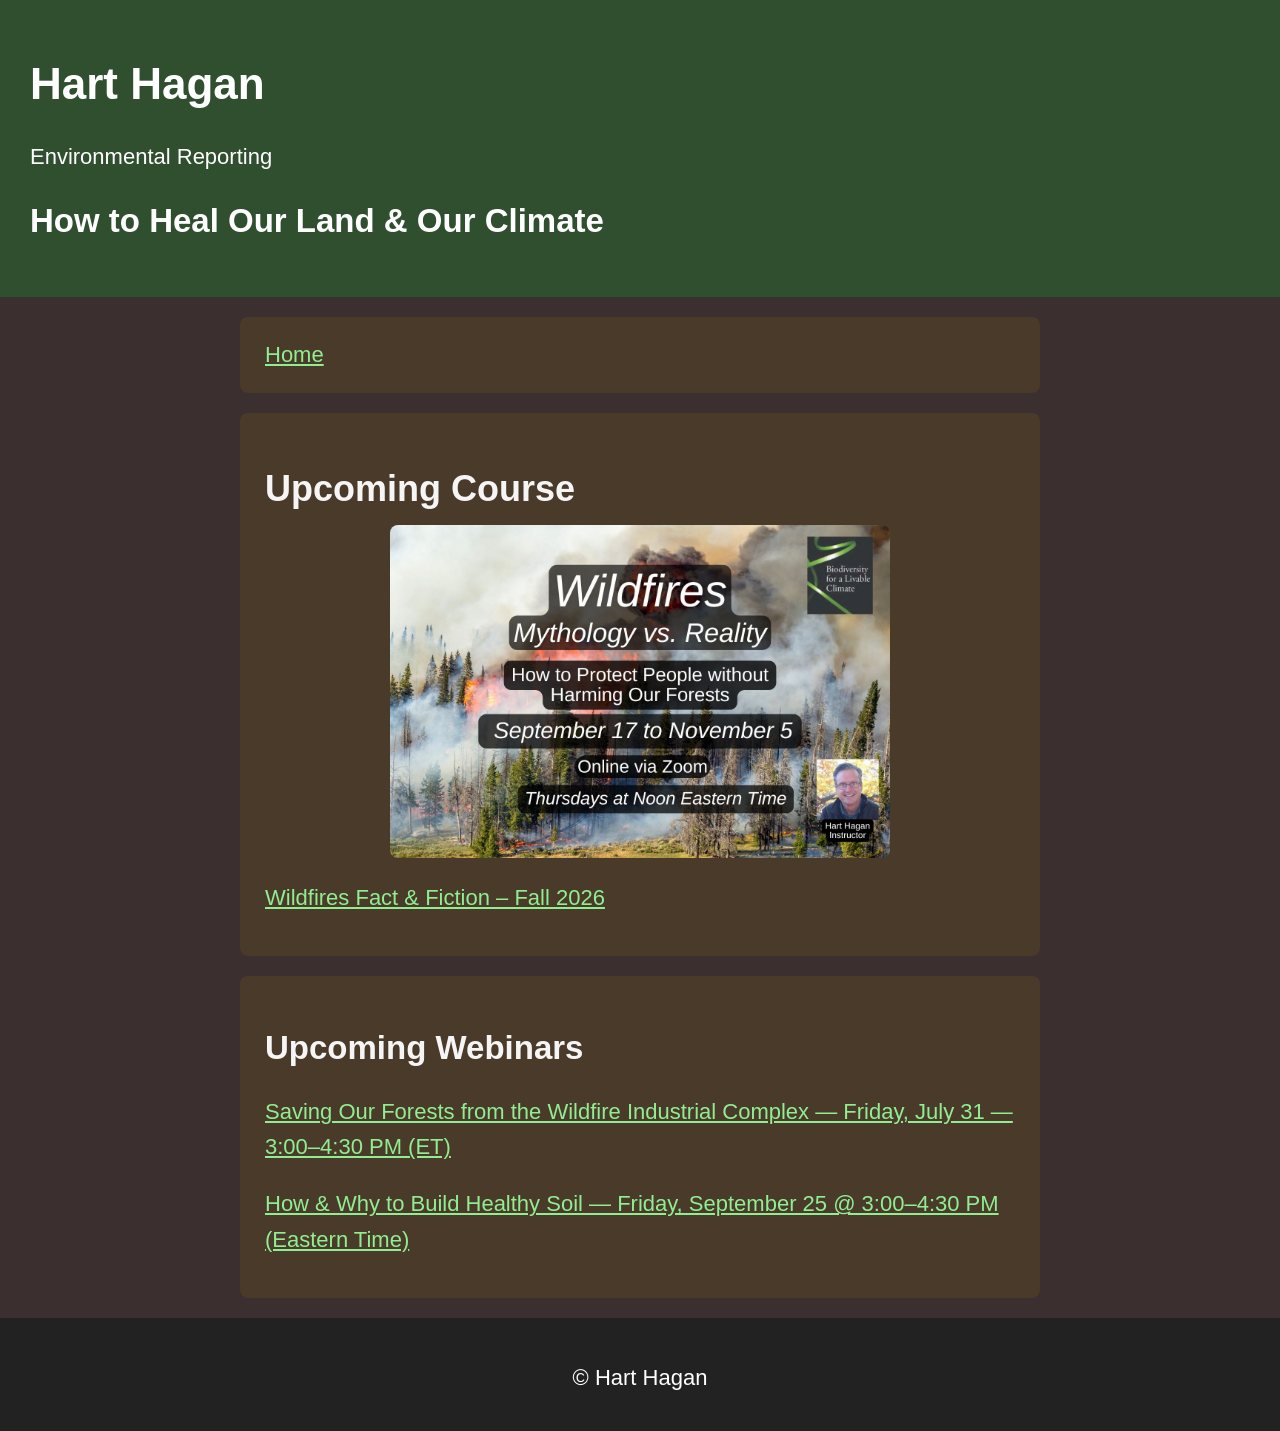
<file: index.html>
<!DOCTYPE html>
<html>

<head>
<meta charset="UTF-8">
<title>Hart Hagan</title>
<link rel="icon" href="favicon.svg" type="image/svg+xml">
<link rel="stylesheet" href="css/style.css?v=6">
<meta name="viewport" content="width=device-width, initial-scale=1.0">
</head>

<body class="home-page">

<header>
<h1>Hart Hagan</h1>
<p>Environmental Reporting</p>
<h2>How to Heal Our Land & Our Climate</h2>
</header>

<div class="content">
<a href="/">Home</a>
</div>

<section class="hero">

<h2>Upcoming Course</h2>

<a href="https://bio4climate.org/course-offerings/wildfires-fact-fiction-fall-2026/" target="_blank" rel="noopener">
    <img src="images/wildfire-course-fall-2026.jpg"
         class="hero-image"
         alt="Wildfires Fact & Fiction – Fall 2026">
</a>

<p>
<a href="https://bio4climate.org/course-offerings/wildfires-fact-fiction-fall-2026/" target="_blank" rel="noopener">
Wildfires Fact & Fiction – Fall 2026
</a>
</p>

</section>

<section class="content">

<h2>Upcoming Webinars</h2>

<p>
<a href="/webinars/wildfire-industrial-complex.html">
Saving Our Forests from the Wildfire Industrial Complex — Friday, July 31 — 3:00–4:30 PM (ET)
</a>
</p>

<p>
<a href="/webinars/healthy-soil.html">
How & Why to Build Healthy Soil — Friday, September 25 @ 3:00–4:30 PM (Eastern Time)
</a>
</p>

</section>

<footer>
<p>© Hart Hagan</p>
</footer>

</body>
</html>
</file>
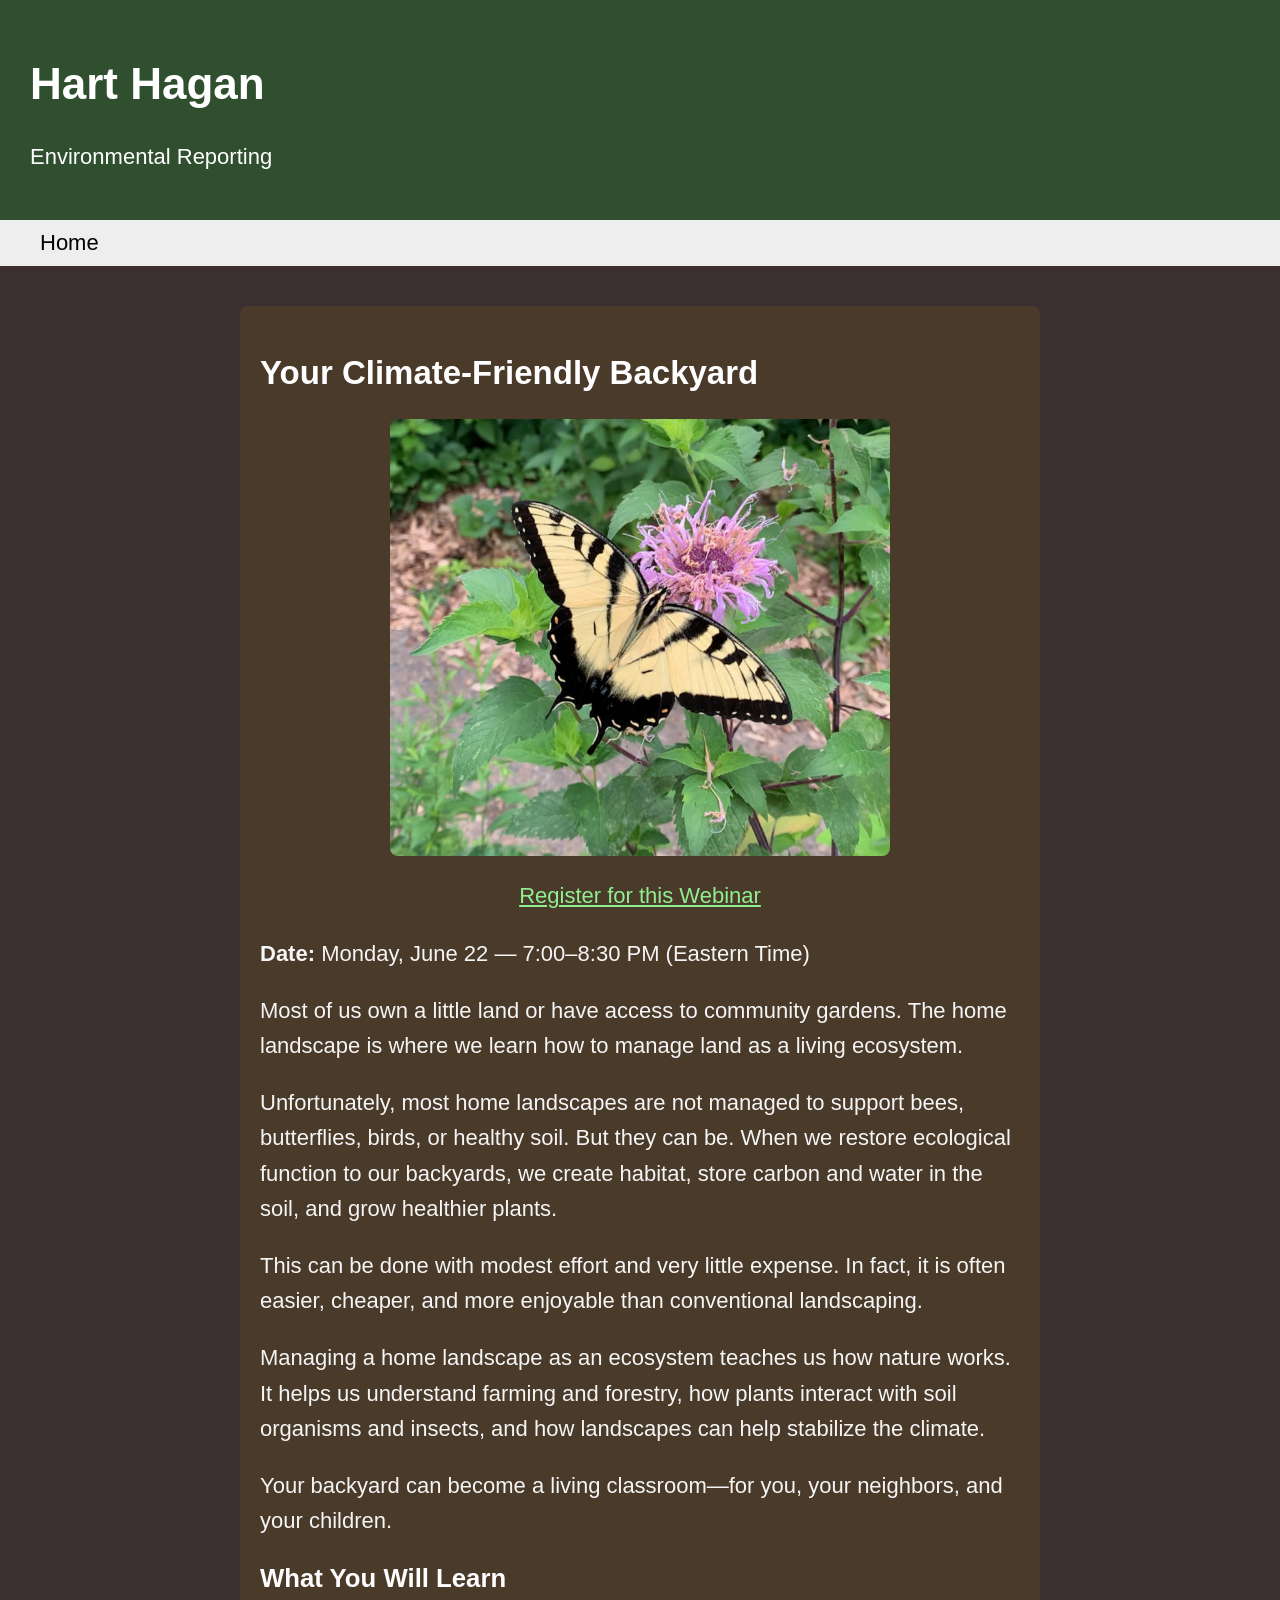
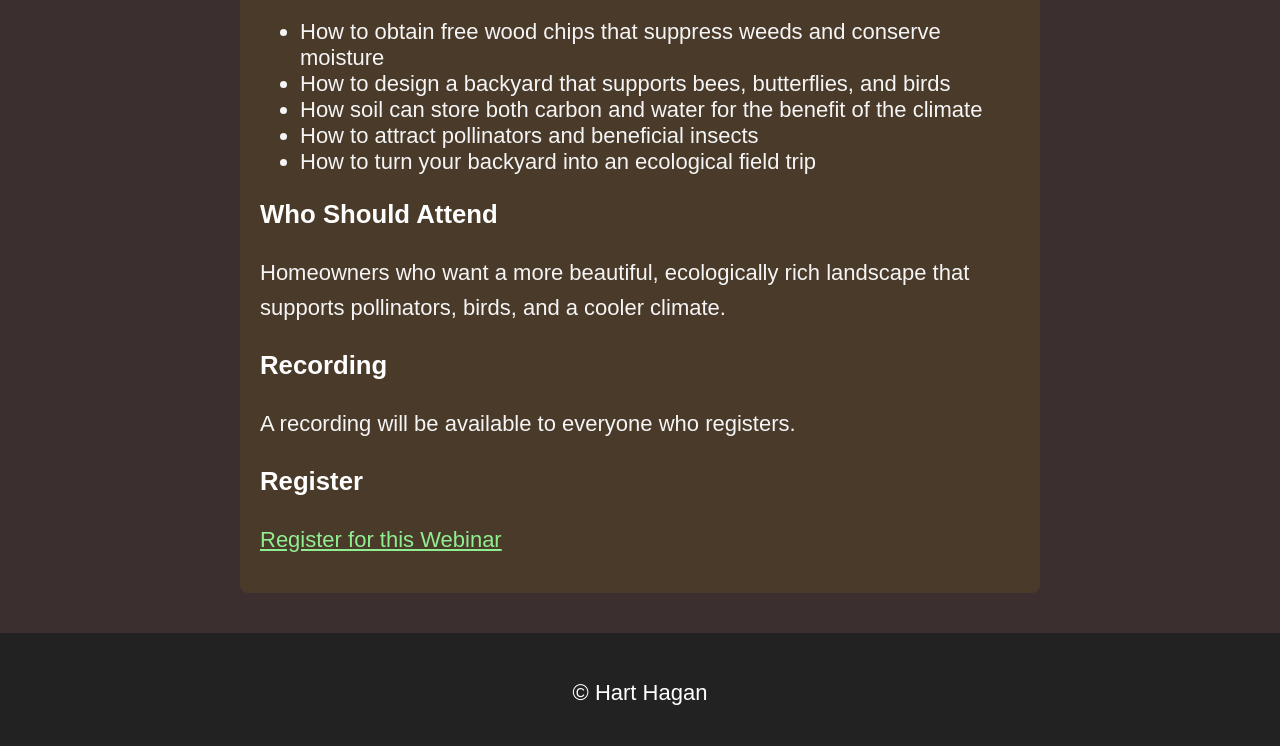
<file: webinars/backyard.html>
<!DOCTYPE html>
<html>

<head>
<title>Your Climate-Friendly Backyard - Hart Hagan</title>
<meta name="viewport" content="width=device-width, initial-scale=1.0">
<link rel="stylesheet" href="../css/style.css">
<link rel="icon" type="image/svg+xml" href="/favicon.svg">
</head>

<body class="webinar-page">

<header>
<h1>Hart Hagan</h1>
<p>Environmental Reporting</p>
</header>

<nav>
<a href="/index.html">Home</a>
</nav>

<section class="content">

<h2>Your Climate-Friendly Backyard</h2>

<img src="../images/backyard.jpg">
<p style="text-align:center;">
  <a href="https://harthagan.kit.com/d49396fcef" target="_blank" class="register-button">
    Register for this Webinar
  </a>
</p>

<p><strong>Date:</strong> Monday, June 22 — 7:00–8:30 PM (Eastern Time)</p>

<p>
Most of us own a little land or have access to community gardens. The home landscape is where we learn how to manage land as a living ecosystem.
</p>

<p>
Unfortunately, most home landscapes are not managed to support bees, butterflies, birds, or healthy soil. But they can be. When we restore ecological function to our backyards, we create habitat, store carbon and water in the soil, and grow healthier plants.
</p>

<p>
This can be done with modest effort and very little expense. In fact, it is often easier, cheaper, and more enjoyable than conventional landscaping.
</p>

<p>
Managing a home landscape as an ecosystem teaches us how nature works. It helps us understand farming and forestry, how plants interact with soil organisms and insects, and how landscapes can help stabilize the climate.
</p>

<p>
Your backyard can become a living classroom—for you, your neighbors, and your children.
</p>

<h3>What You Will Learn</h3>

<ul>
<li>How to obtain free wood chips that suppress weeds and conserve moisture</li>
<li>How to design a backyard that supports bees, butterflies, and birds</li>
<li>How soil can store both carbon and water for the benefit of the climate</li>
<li>How to attract pollinators and beneficial insects</li>
<li>How to turn your backyard into an ecological field trip</li>
</ul>

<h3>Who Should Attend</h3>

<p>
Homeowners who want a more beautiful, ecologically rich landscape that supports pollinators, birds, and a cooler climate.
</p>

<h3>Recording</h3>

<p>
A recording will be available to everyone who registers.
</p>

<h3>Register</h3>

<p>
  <a href="https://harthagan.kit.com/d49396fcef" target="_blank" class="register-button">
    Register for this Webinar
  </a>
</p>

</section>

<footer>
<p>© Hart Hagan</p>
</footer>

</body>
</html>
</file>
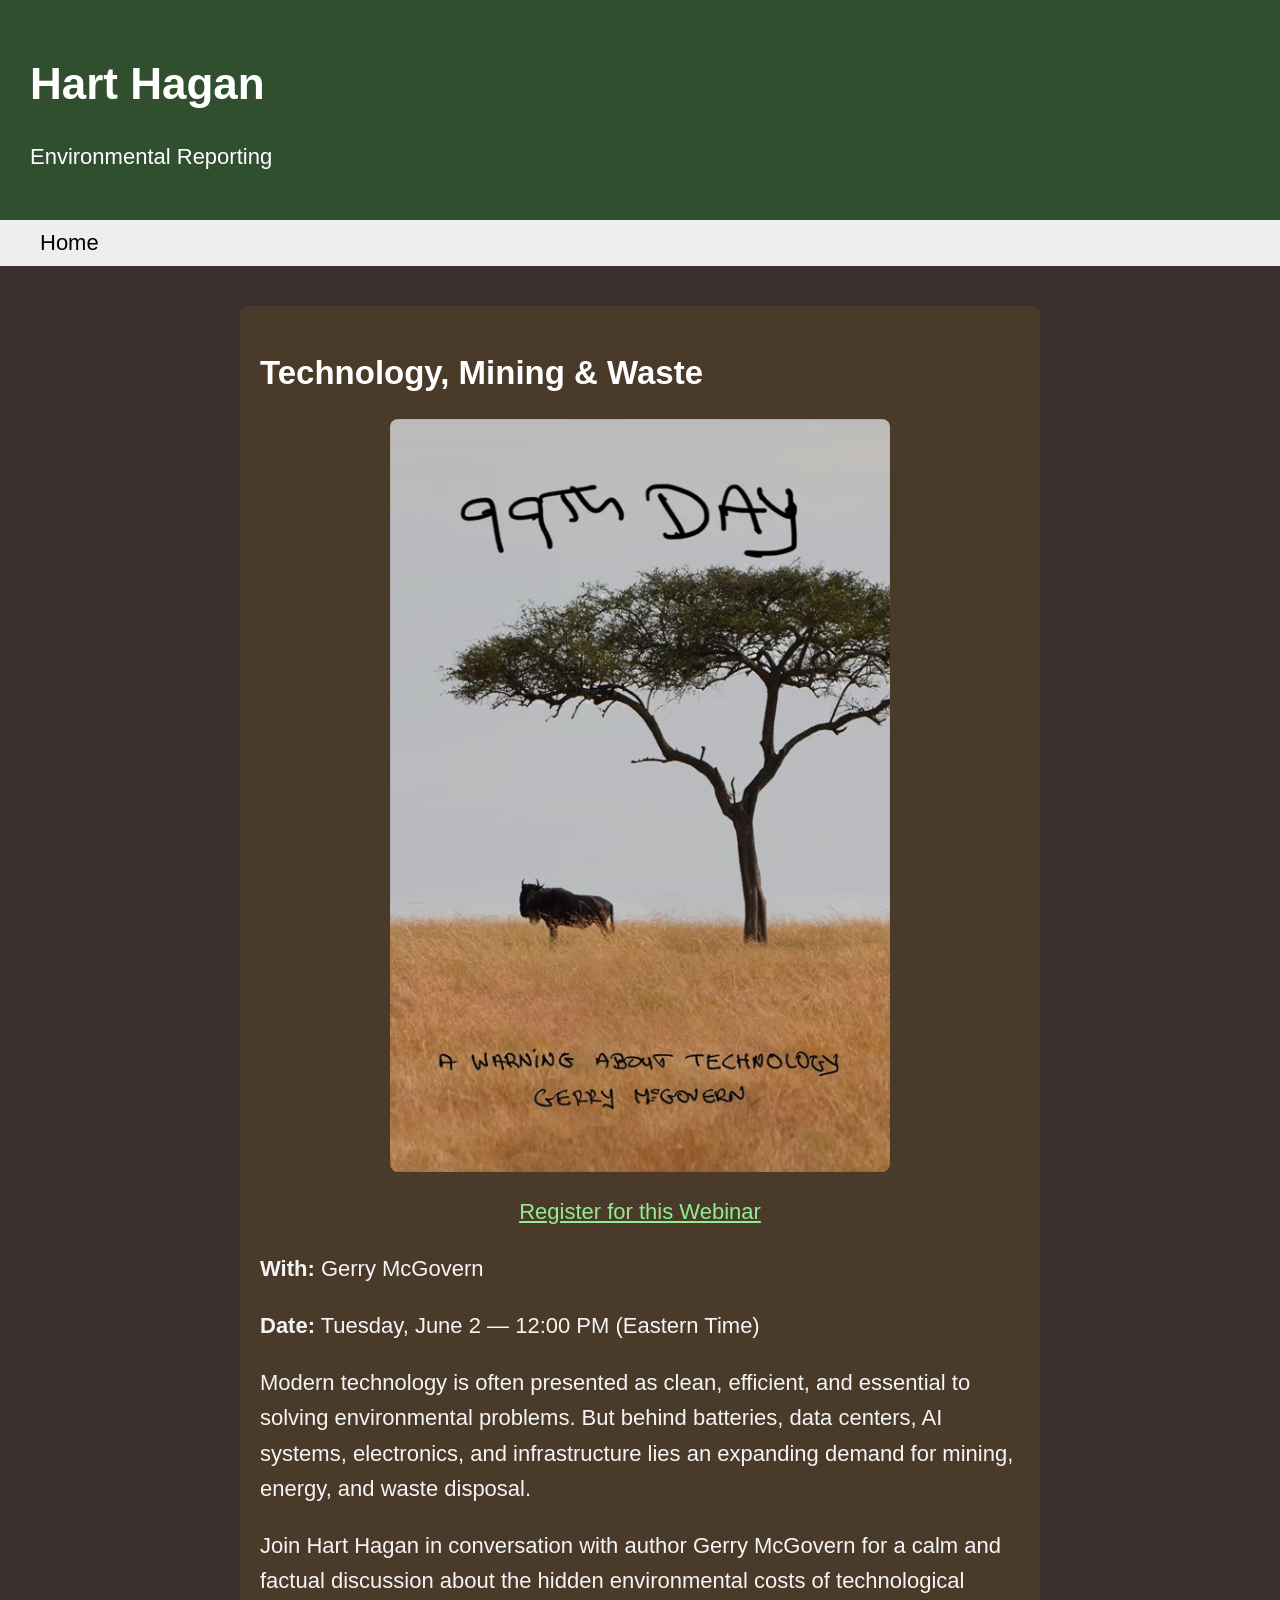
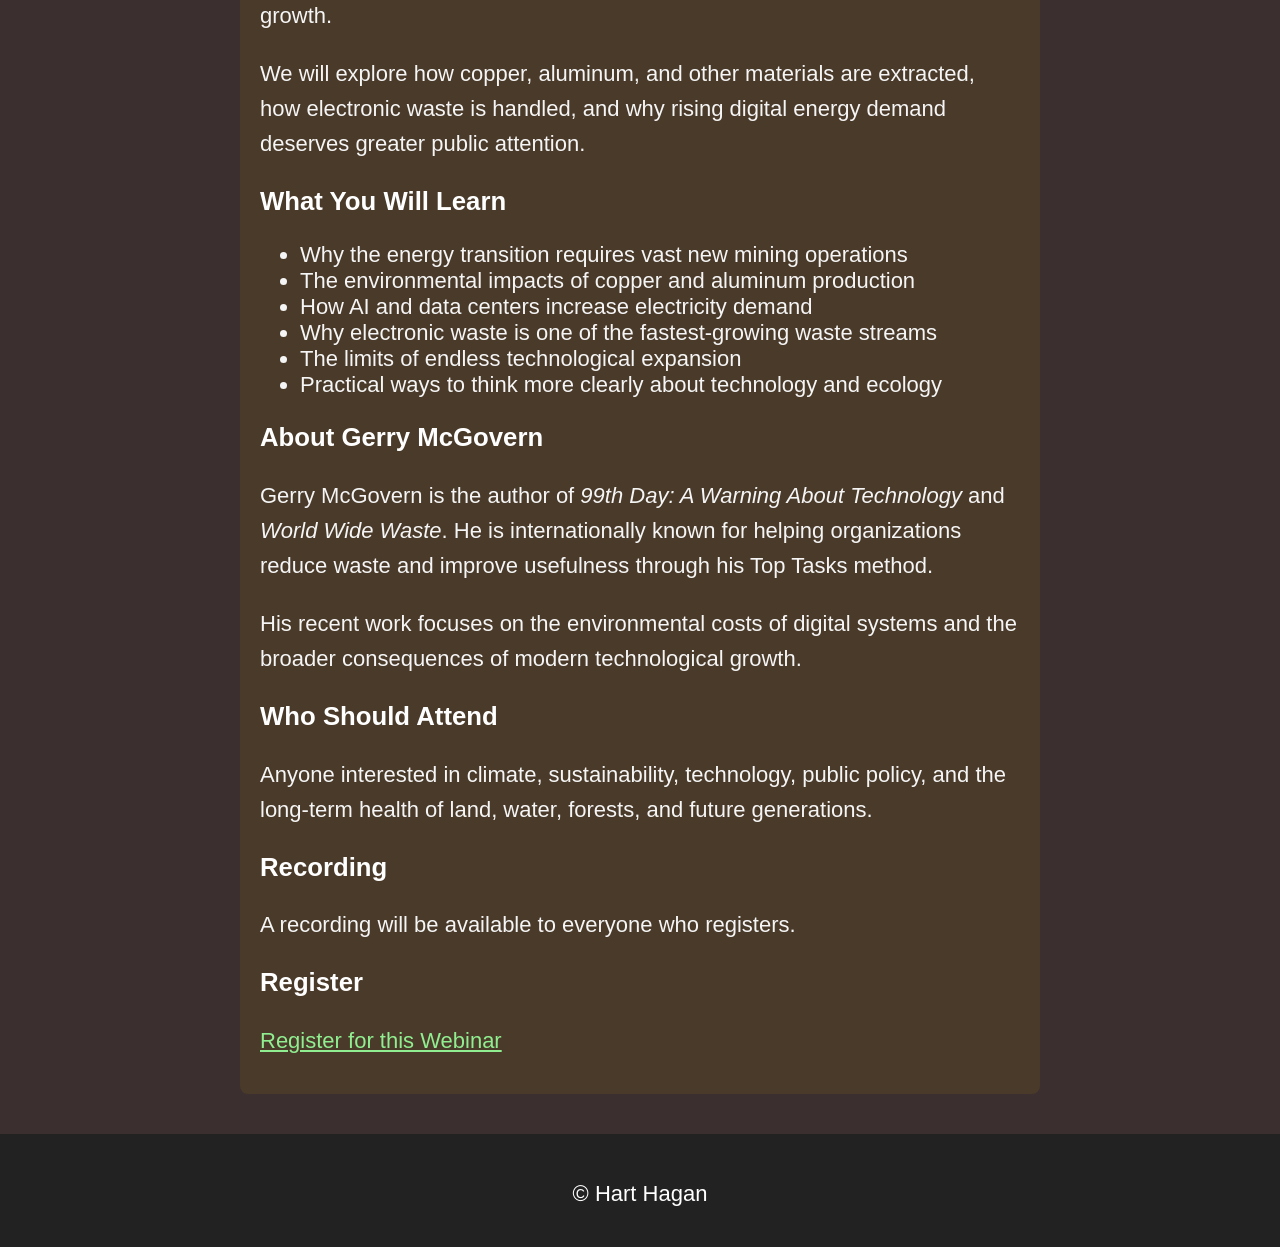
<file: webinars/gerry-mcgovern.html>
<!DOCTYPE html>
<html>

<head>
<title>Technology, Mining & Waste - Hart Hagan</title>

<meta property="og:title" content="Technology, Mining & Waste">
<meta property="og:description" content="Free webinar with Gerry McGovern and Hart Hagan on mining, digital waste, AI energy use, and the hidden environmental costs of modern technology.">
<meta property="og:image" content="https://harthagan.com/images/gerry-99th-day.webp">
<meta property="og:type" content="website">

<meta name="viewport" content="width=device-width, initial-scale=1.0">
<link rel="stylesheet" href="../css/style.css">
<link rel="icon" type="image/svg+xml" href="/favicon.svg">

</head>

<body class="webinar-page">

<header>
<h1>Hart Hagan</h1>
<p>Environmental Reporting</p>
</header>

<nav>
<a href="/index.html">Home</a>
</nav>

<section class="content">

<h2>Technology, Mining & Waste</h2>

<img src="../images/gerry-99th-day.webp" alt="99th Day by Gerry McGovern">

<p style="text-align:center;">
<a href="https://harthagan.kit.com/5451745dbc" target="_blank" class="register-button">
Register for this Webinar
</a>
</p>

<p><strong>With:</strong> Gerry McGovern</p>

<p><strong>Date:</strong> Tuesday, June 2 — 12:00 PM (Eastern Time)</p>

<p>
Modern technology is often presented as clean, efficient, and essential to solving environmental problems.
But behind batteries, data centers, AI systems, electronics, and infrastructure lies an expanding demand for mining, energy, and waste disposal.
</p>

<p>
Join Hart Hagan in conversation with author Gerry McGovern for a calm and factual discussion about the hidden environmental costs of technological growth.
</p>

<p>
We will explore how copper, aluminum, and other materials are extracted, how electronic waste is handled, and why rising digital energy demand deserves greater public attention.
</p>

<h3>What You Will Learn</h3>

<ul>
<li>Why the energy transition requires vast new mining operations</li>
<li>The environmental impacts of copper and aluminum production</li>
<li>How AI and data centers increase electricity demand</li>
<li>Why electronic waste is one of the fastest-growing waste streams</li>
<li>The limits of endless technological expansion</li>
<li>Practical ways to think more clearly about technology and ecology</li>
</ul>

<h3>About Gerry McGovern</h3>

<p>
Gerry McGovern is the author of <em>99th Day: A Warning About Technology</em> and <em>World Wide Waste</em>.
He is internationally known for helping organizations reduce waste and improve usefulness through his Top Tasks method.
</p>

<p>
His recent work focuses on the environmental costs of digital systems and the broader consequences of modern technological growth.
</p>

<h3>Who Should Attend</h3>

<p>
Anyone interested in climate, sustainability, technology, public policy, and the long-term health of land, water, forests, and future generations.
</p>

<h3>Recording</h3>

<p>A recording will be available to everyone who registers.</p>

<h3>Register</h3>

<p>
<a href="https://harthagan.kit.com/5451745dbc" target="_blank" class="register-button">
Register for this Webinar
</a>
</p>

</section>

<footer>
<p>© Hart Hagan</p>
</footer>

</body>
</html>
</file>
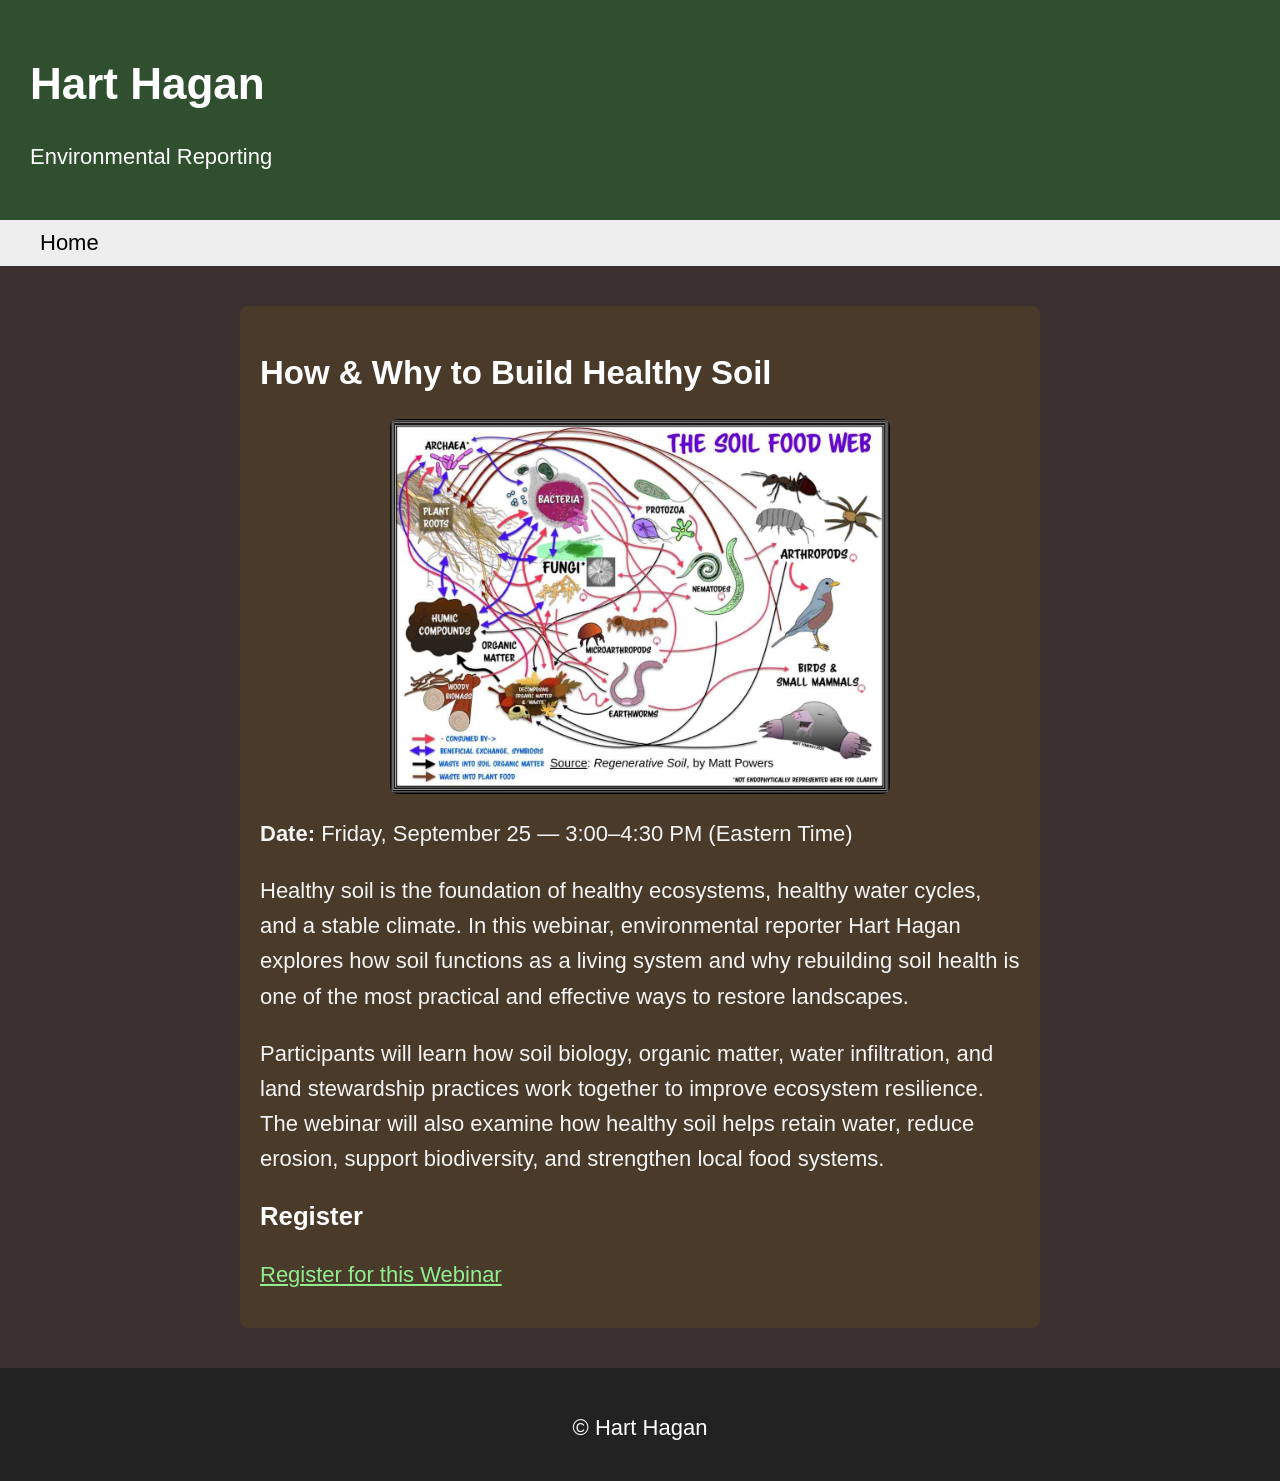
<file: webinars/healthy-soil.html>
<!DOCTYPE html>
<html>

<head>
<meta charset="UTF-8">
<title>How & Why to Build Healthy Soil | Hart Hagan</title>
<meta property="og:title" content="How & Why to Build Healthy Soil">
<meta property="og:description" content="Free webinar with Hart Hagan on healthy soil, water cycles, ecosystem restoration, and regenerative land stewardship.">
<meta property="og:image" content="https://harthagan.com/images/healthy-soil.jpg">
<meta property="og:type" content="website">
<meta name="viewport" content="width=device-width, initial-scale=1.0">
<link rel="stylesheet" href="../css/style.css">
<link rel="icon" type="image/svg+xml" href="/favicon.svg">
</head>

<body class="webinar-page">

<header>
<h1>Hart Hagan</h1>
<p>Environmental Reporting</p>
</header>

<nav>
<a href="/index.html">Home</a>
</nav>

<section class="content">

<h2>How & Why to Build Healthy Soil</h2>

<img src="../images/healthy-soil.jpg">

<p><strong>Date:</strong> Friday, September 25 — 3:00–4:30 PM (Eastern Time)</p>
<p>
Healthy soil is the foundation of healthy ecosystems, healthy water cycles, and a stable climate. In this webinar, environmental reporter Hart Hagan explores how soil functions as a living system and why rebuilding soil health is one of the most practical and effective ways to restore landscapes.
</p>

<p>
Participants will learn how soil biology, organic matter, water infiltration, and land stewardship practices work together to improve ecosystem resilience. The webinar will also examine how healthy soil helps retain water, reduce erosion, support biodiversity, and strengthen local food systems.
</p>

<h3>Register</h3>

<p>
<a href="https://harthagan.kit.com/0df34a2d3d" target="_blank" class="register-button">
Register for this Webinar
</a>
</p>

</section>

<footer>
<p>© Hart Hagan</p>
</footer>

</body>
</html>
</file>
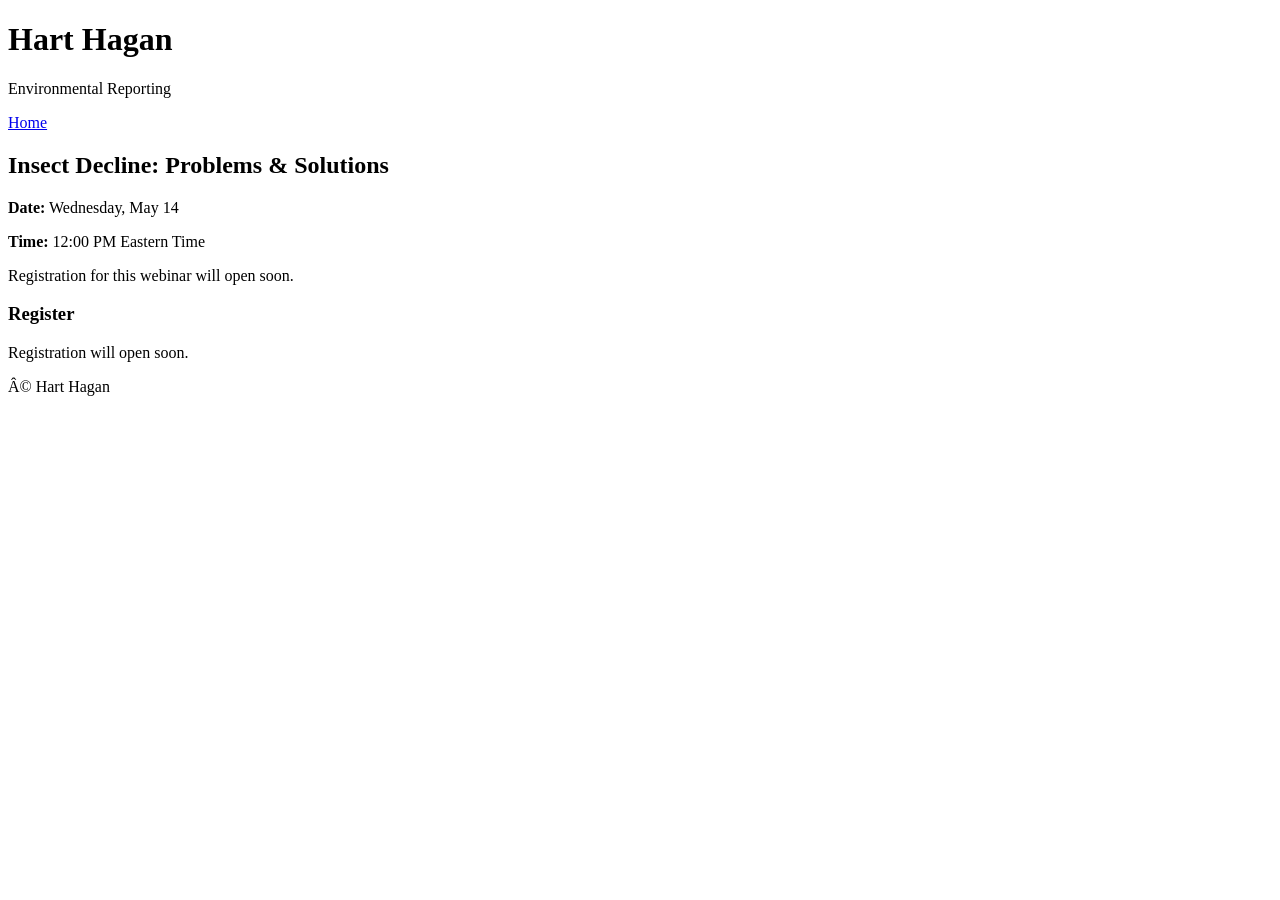
<file: webinars/insect-decline.html>
<!DOCTYPE html>
<html>
<head>
<title>Insect Decline: Problems & Solutions - Hart Hagan</title>

<meta property="og:title" content="The Worldwide Loss of Soil Moisture">
<meta property="og:description" content="Free webinar with Hart Hagan about the global loss of soil moisture and why water cycles regulate climate.">
<meta property="og:image" content="https://harthagan.com/images/soil-moisture.jpg">
<meta property="og:type" content="website">

<meta charset="UTF-8">
<meta name="viewport" content="width=device-width, initial-scale=1.0">
<link rel="icon" type="image/svg+xml" href="/favicon.svg">

</head>

<body class="webinar-page">

<header>
<h1>Hart Hagan</h1>
<p>Environmental Reporting</p>
</header>

<nav>
<a href="/index.html">Home</a>
</nav>

<section class="content">

<h2>Insect Decline: Problems & Solutions</h2>

<p><strong>Date:</strong> Wednesday, May 14</p>
<p><strong>Time:</strong> 12:00 PM Eastern Time</p>

<p>
Registration for this webinar will open soon.
</p>

<h3>Register</h3>

<p>
Registration will open soon.
</p>

</section>

<footer>
<p>Â© Hart Hagan</p>
</footer>

</body>

</html>
</file>
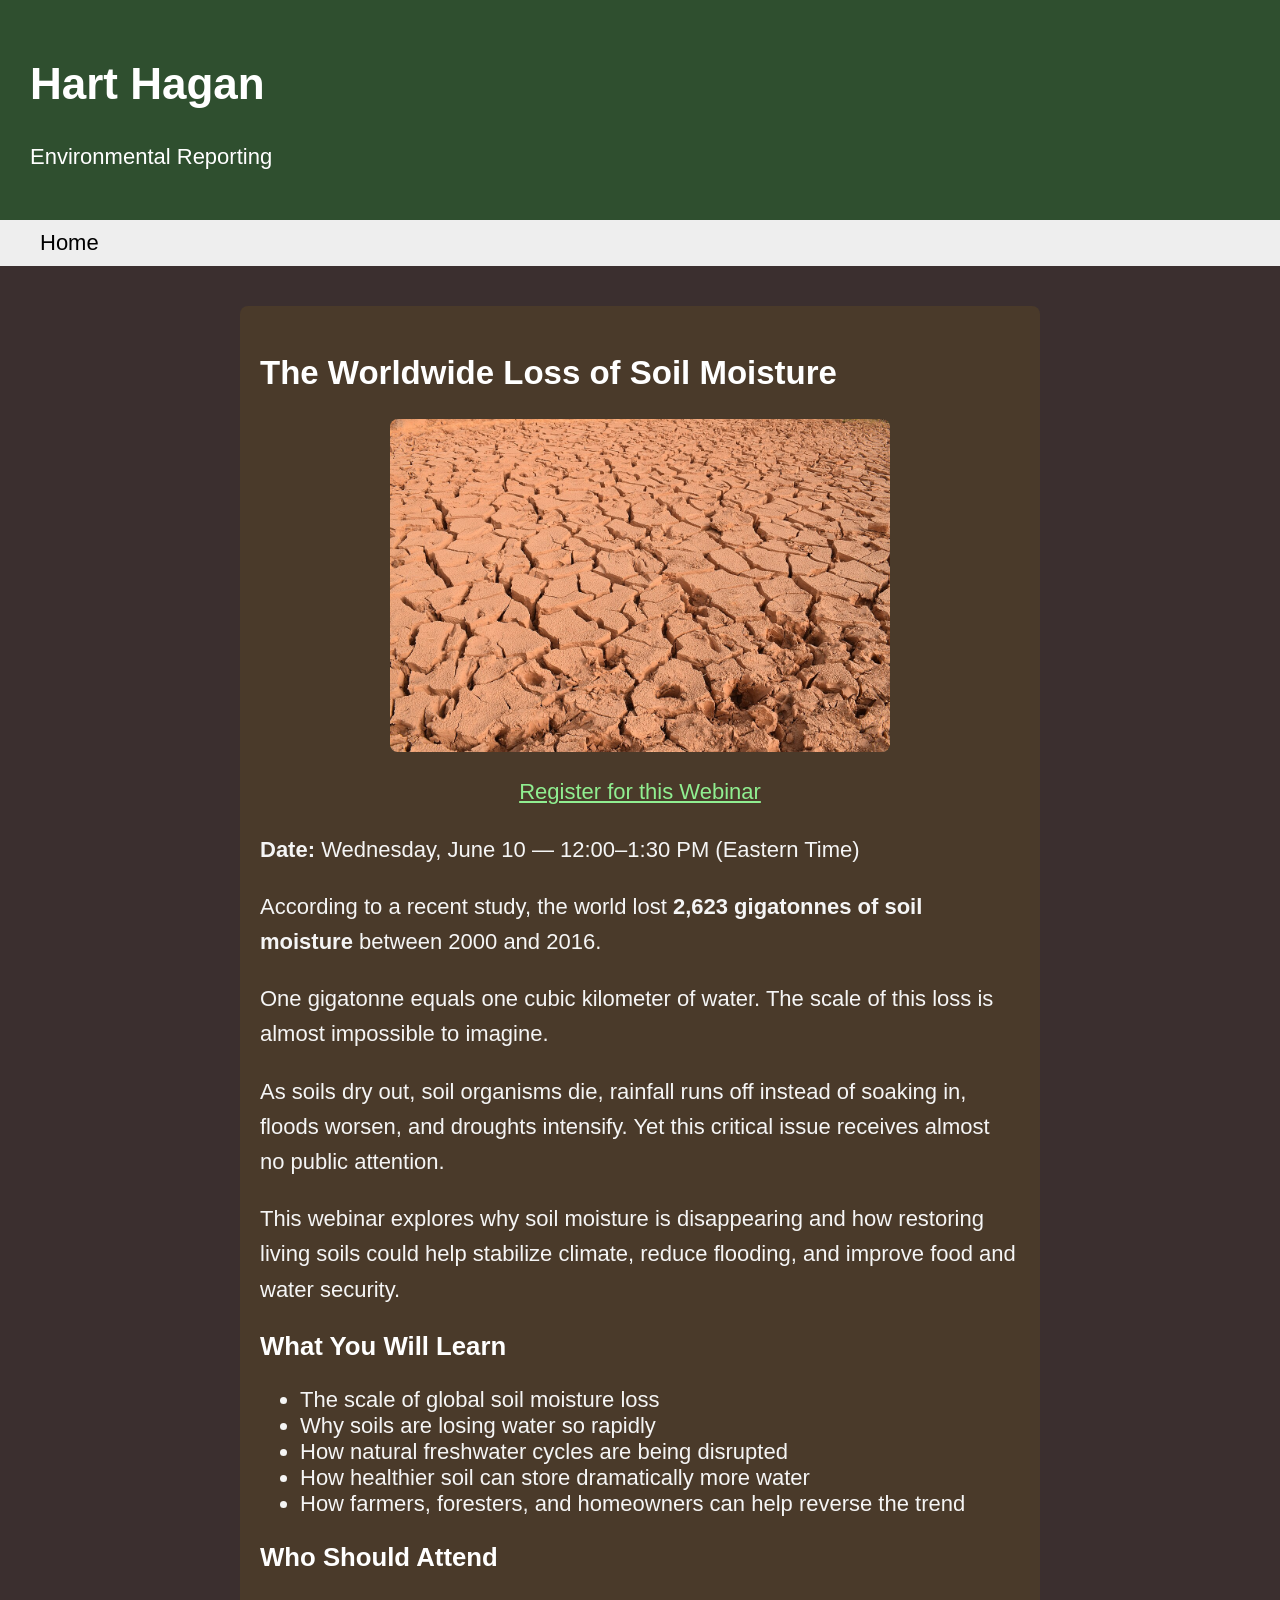
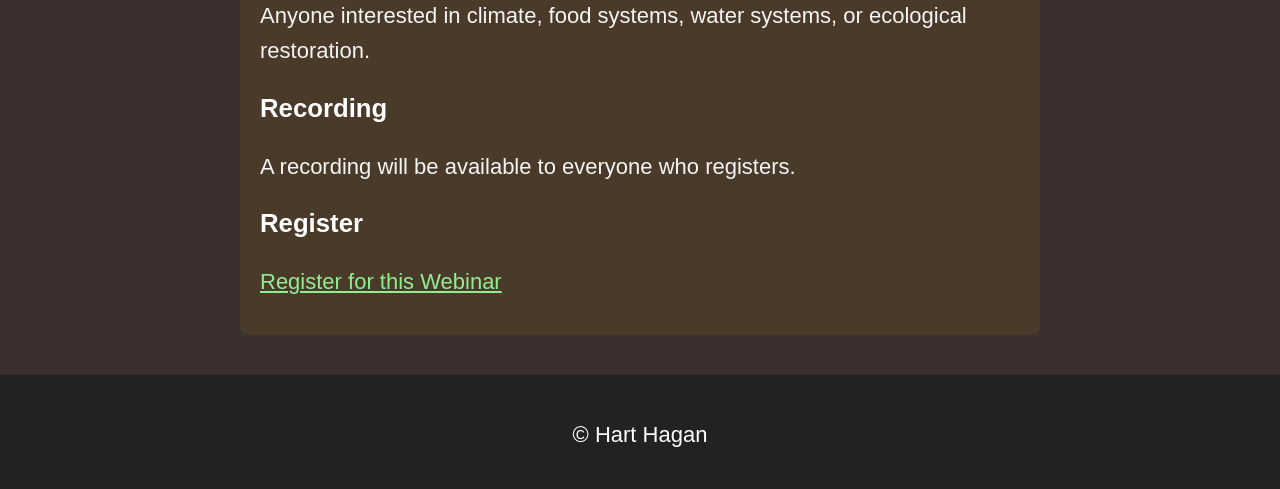
<file: webinars/soil-moisture-june-10.html>
<!DOCTYPE html>
<html>

<head>
<title>The Worldwide Loss of Soil Moisture - Hart Hagan</title>

<meta name="viewport" content="width=device-width, initial-scale=1.0">

<link rel="stylesheet" href="../css/style.css">
<link rel="icon" type="image/svg+xml" href="/favicon.svg">
</head>

<body class="webinar-page">

<header>
<h1>Hart Hagan</h1>
<p>Environmental Reporting</p>
</header>

<nav>
<a href="/index.html">Home</a>
</nav>

<section class="content">

<h2>The Worldwide Loss of Soil Moisture</h2>
<img src="../images/soil-moisture.jpg">
<p style="text-align:center;">
  <a href="https://harthagan.kit.com/26a3e03b55" target="_blank" class="register-button">
    Register for this Webinar
  </a>
</p>


<p><strong>Date:</strong> Wednesday, June 10 — 12:00–1:30 PM (Eastern Time)</p>

<p>
According to a recent study, the world lost <strong>2,623 gigatonnes of soil moisture</strong>
between 2000 and 2016.
</p>

<p>
One gigatonne equals one cubic kilometer of water. The scale of this loss is almost impossible
to imagine.
</p>

<p>
As soils dry out, soil organisms die, rainfall runs off instead of soaking in, floods worsen,
and droughts intensify. Yet this critical issue receives almost no public attention.
</p>

<p>
This webinar explores why soil moisture is disappearing and how restoring living soils could
help stabilize climate, reduce flooding, and improve food and water security.
</p>

<h3>What You Will Learn</h3>

<ul>
<li>The scale of global soil moisture loss</li>
<li>Why soils are losing water so rapidly</li>
<li>How natural freshwater cycles are being disrupted</li>
<li>How healthier soil can store dramatically more water</li>
<li>How farmers, foresters, and homeowners can help reverse the trend</li>
</ul>

<h3>Who Should Attend</h3>

<p>
Anyone interested in climate, food systems, water systems, or ecological restoration.
</p>

<h3>Recording</h3>

<p>A recording will be available to everyone who registers.</p>

<h3>Register</h3>

<p>
<a href="https://harthagan.kit.com/26a3e03b55" target="_blank" class="register-button">
  Register for this Webinar
</a>
</p>

</section>

<footer>
<p>&copy; Hart Hagan</p>
</footer>

</body>
</html>
</file>
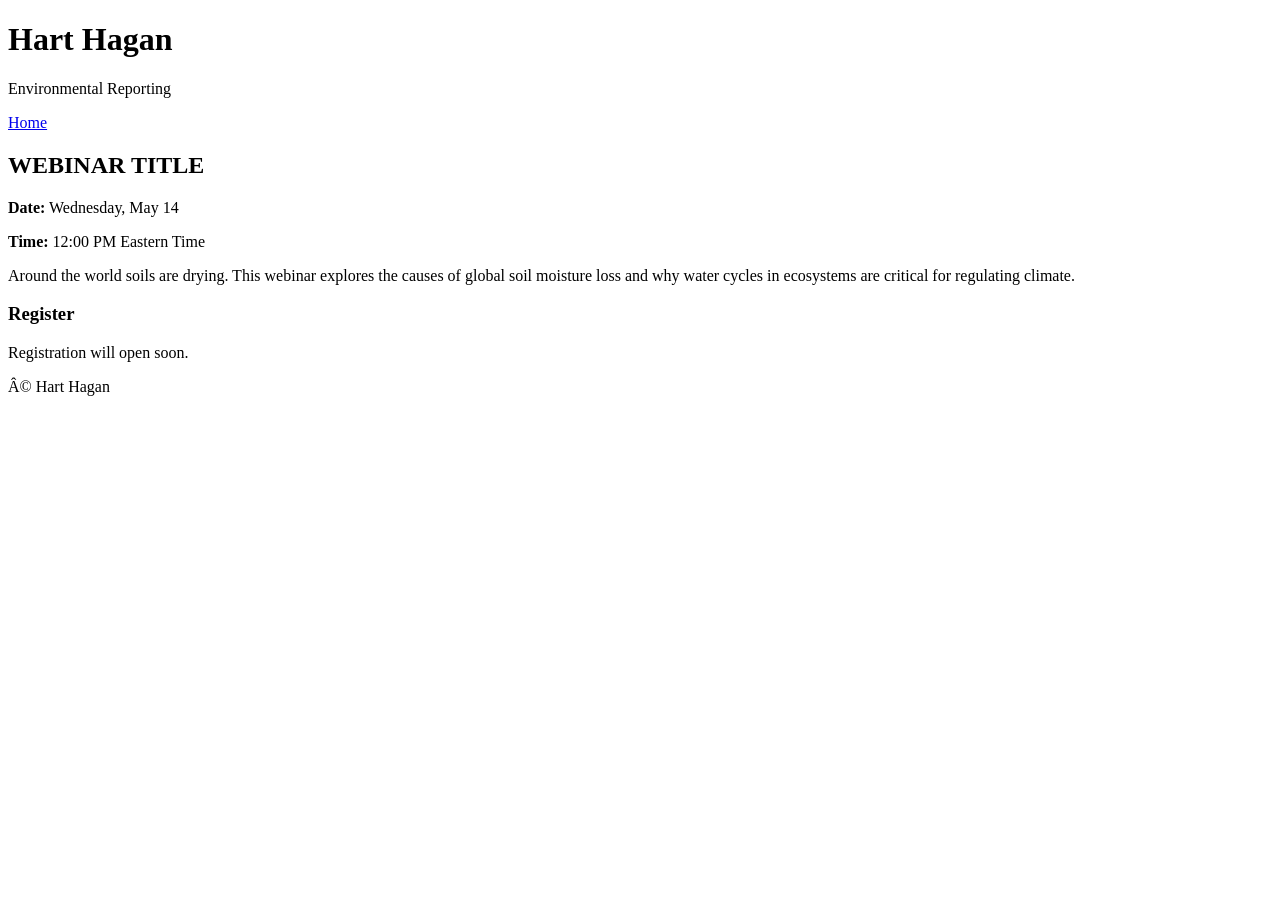
<file: webinars/template.html>
<!DOCTYPE html>
<html>
<head>
<title>WEBINAR TITLE - Hart Hagan</title>

<meta property="og:title" content="The Worldwide Loss of Soil Moisture">
<meta property="og:description" content="Free webinar with Hart Hagan about the global loss of soil moisture and why water cycles regulate climate.">
<meta property="og:image" content="https://harthagan.com/images/soil-moisture.jpg">
<meta property="og:type" content="website">

<meta charset="UTF-8">
<meta name="viewport" content="width=device-width, initial-scale=1.0">
<link rel="icon" type="image/svg+xml" href="/favicon.svg">

</head>

<body class="webinar-page">

<header>
<h1>Hart Hagan</h1>
<p>Environmental Reporting</p>
</header>

<nav>
<a href="/index.html">Home</a>
</nav>

<section class="content">

<h2>WEBINAR TITLE</h2>

<p><strong>Date:</strong> Wednesday, May 14</p>
<p><strong>Time:</strong> 12:00 PM Eastern Time</p>

<p>
Around the world soils are drying. This webinar explores the causes of global soil moisture loss and why water cycles in ecosystems are critical for regulating climate.
</p>

<h3>Register</h3>

<p>
Registration will open soon.
</p>

</section>

<footer>
<p>Â© Hart Hagan</p>
</footer>

</body>

</html>
</file>
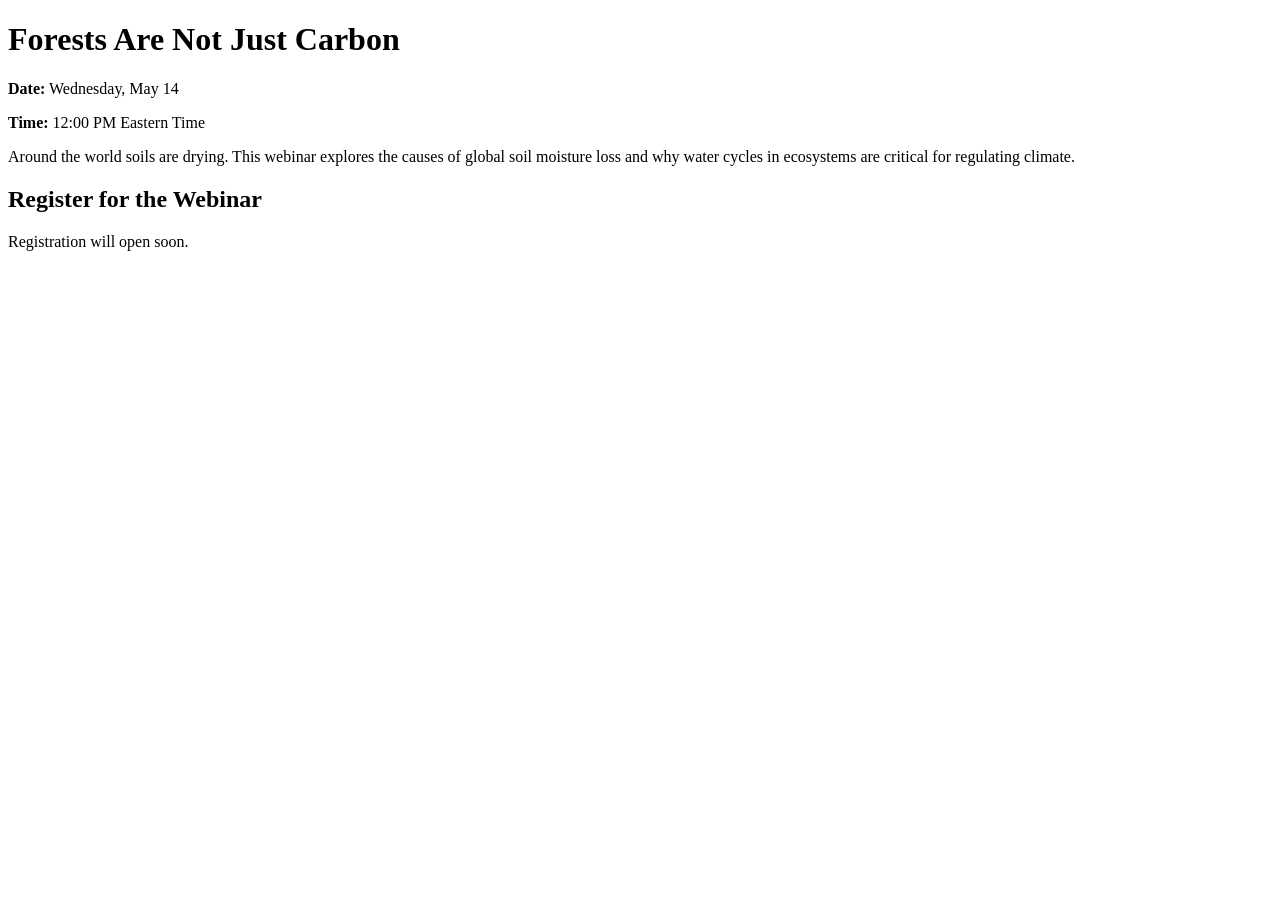
<file: webinars/trees-not-carbon.html>
<!DOCTYPE html>
<html>
<head>

<title>Forests Are Not Just Carbon | Hart Hagan</title>

<meta property="og:title" content="The Worldwide Loss of Soil Moisture">
<meta property="og:description" content="Free webinar with Hart Hagan about the global loss of soil moisture and why water cycles regulate climate.">
<meta property="og:image" content="https://harthagan.com/images/soil-moisture.jpg">
<meta property="og:type" content="website">

<meta charset="UTF-8">
<meta name="viewport" content="width=device-width, initial-scale=1.0">

</head>

<body>

<h1>Forests Are Not Just Carbon</h1>

<p><strong>Date:</strong> Wednesday, May 14</p>
<p><strong>Time:</strong> 12:00 PM Eastern Time</p>

<p>
Around the world soils are drying. This webinar explores the causes of global soil moisture loss and why water cycles in ecosystems are critical for regulating climate.
</p>

<h2>Register for the Webinar</h2>

<p>
Registration will open soon.
</p>

</body>

</html>
</file>
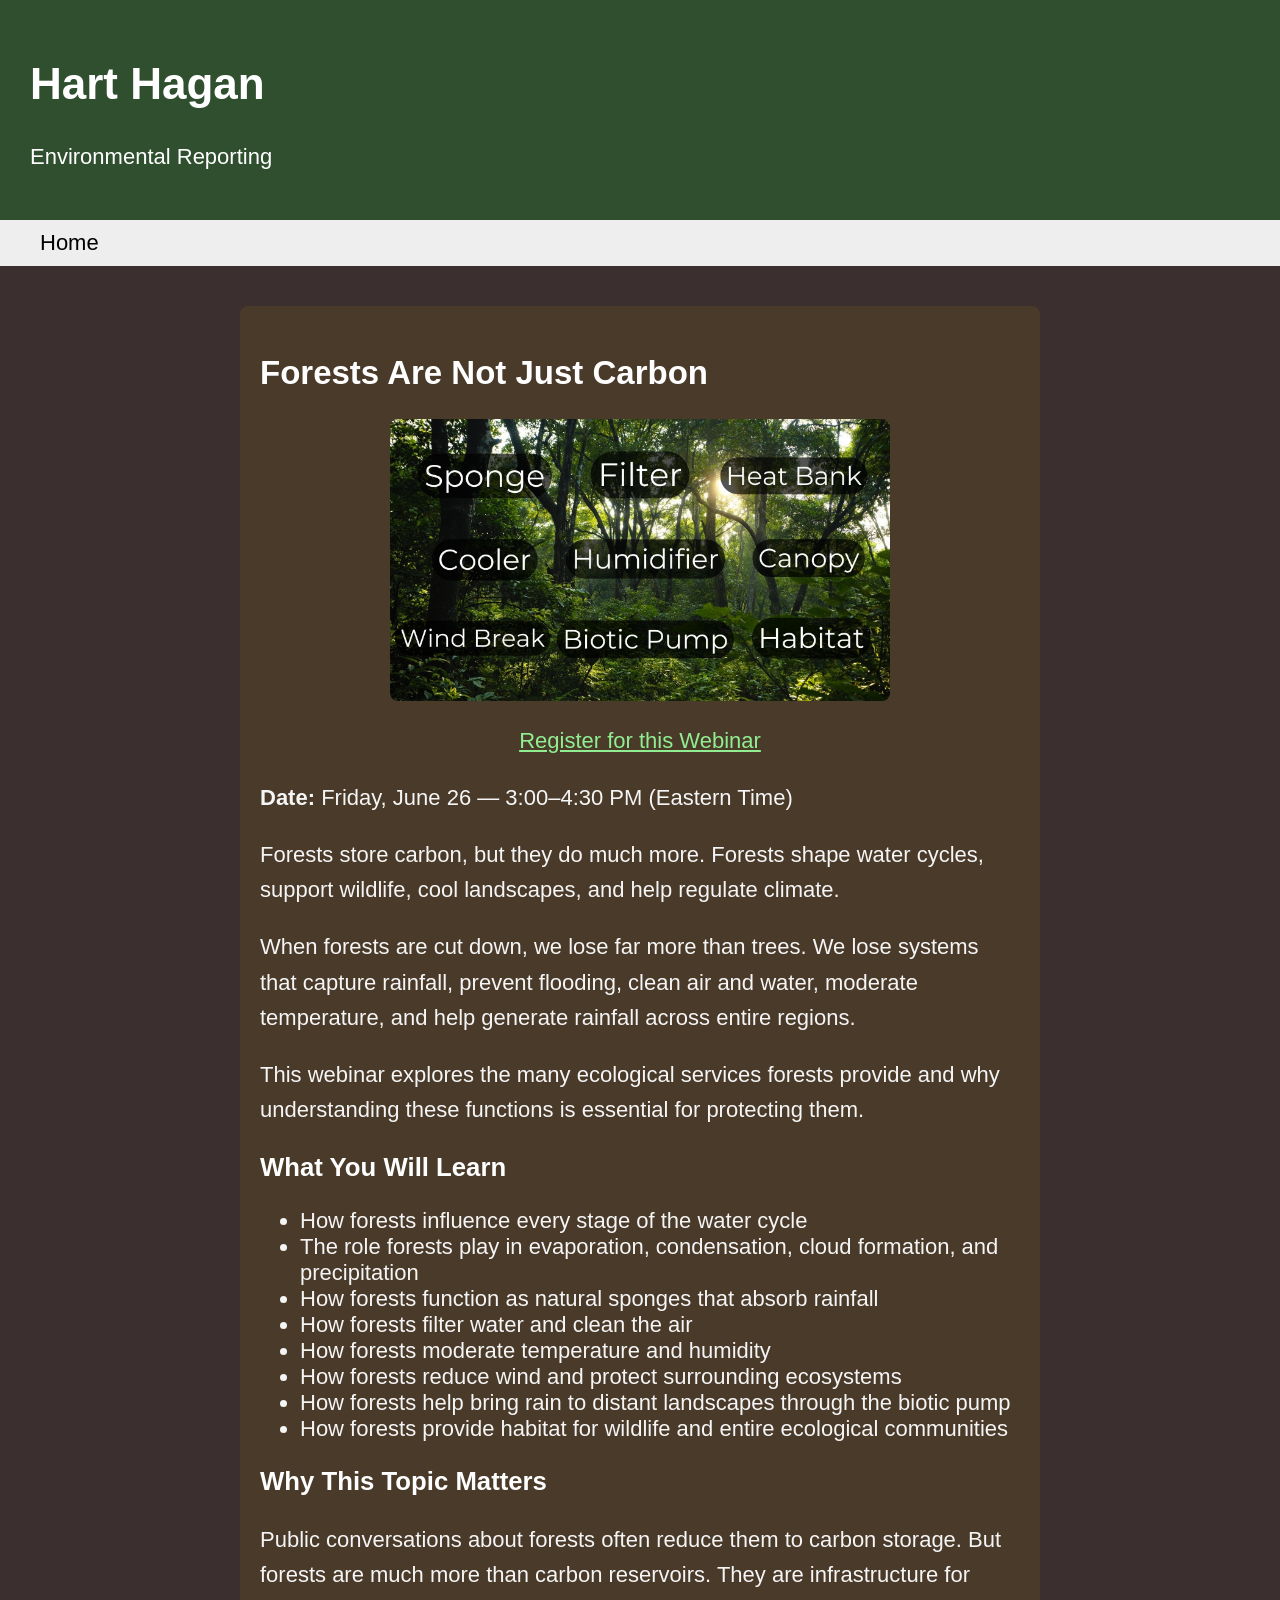
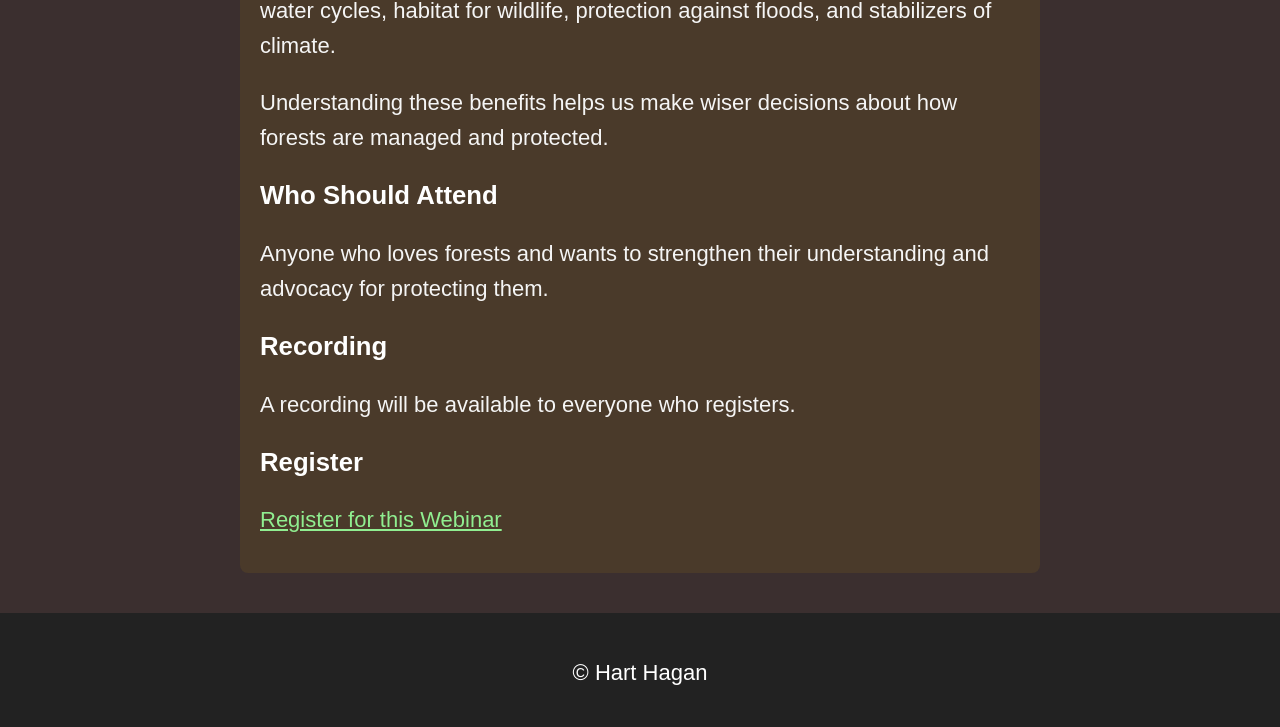
<file: webinars/trees-not-just-carbon.html>
<!DOCTYPE html>
<html>

<head>
<title>Forests Are Not Just Carbon - Hart Hagan</title>

<meta property="og:title" content="Forests Are Not Just Carbon">
<meta property="og:description" content="Free webinar with Hart Hagan about the many ecological functions of forests — water cycles, climate regulation, wildlife habitat, and more.">
<meta property="og:image" content="https://harthagan.com/images/forests-not-just-carbon.jpg">
<meta property="og:type" content="website">

<meta name="viewport" content="width=device-width, initial-scale=1.0">
<link rel="stylesheet" href="../css/style.css">
<link rel="icon" type="image/svg+xml" href="/favicon.svg">
</head>

<body class="webinar-page">

<header>
<h1>Hart Hagan</h1>
<p>Environmental Reporting</p>
</header>

<nav>
<a href="/index.html">Home</a>
</nav>

<section class="content">

<h2>Forests Are Not Just Carbon</h2>

<img src="../images/forests-not-just-carbon.jpg">
<p style="text-align:center;">
  <a href="https://harthagan.kit.com/e57201b9b3" target="_blank" class="register-button">
    Register for this Webinar
  </a>
</p>

<p><strong>Date:</strong> Friday, June 26 — 3:00–4:30 PM (Eastern Time)</p>

<p>
Forests store carbon, but they do much more. Forests shape water cycles, support wildlife,
cool landscapes, and help regulate climate.
</p>

<p>
When forests are cut down, we lose far more than trees. We lose systems that capture rainfall,
prevent flooding, clean air and water, moderate temperature, and help generate rainfall across
entire regions.
</p>

<p>
This webinar explores the many ecological services forests provide and why understanding these
functions is essential for protecting them.
</p>

<h3>What You Will Learn</h3>

<ul>
<li>How forests influence every stage of the water cycle</li>
<li>The role forests play in evaporation, condensation, cloud formation, and precipitation</li>
<li>How forests function as natural sponges that absorb rainfall</li>
<li>How forests filter water and clean the air</li>
<li>How forests moderate temperature and humidity</li>
<li>How forests reduce wind and protect surrounding ecosystems</li>
<li>How forests help bring rain to distant landscapes through the biotic pump</li>
<li>How forests provide habitat for wildlife and entire ecological communities</li>
</ul>

<h3>Why This Topic Matters</h3>

<p>
Public conversations about forests often reduce them to carbon storage.
But forests are much more than carbon reservoirs. They are infrastructure
for water cycles, habitat for wildlife, protection against floods,
and stabilizers of climate.
</p>

<p>
Understanding these benefits helps us make wiser decisions about how
forests are managed and protected.
</p>

<h3>Who Should Attend</h3>

<p>
Anyone who loves forests and wants to strengthen their understanding
and advocacy for protecting them.
</p>

<h3>Recording</h3>

<p>A recording will be available to everyone who registers.</p>

<h3>Register</h3>

<p>
  <a href="https://harthagan.kit.com/f3317d12b5" target="_blank" class="register-button">
    Register for this Webinar
  </a>
</p>


</section>

<footer>
<p>© Hart Hagan</p>
</footer>

</body>
</html>
</file>
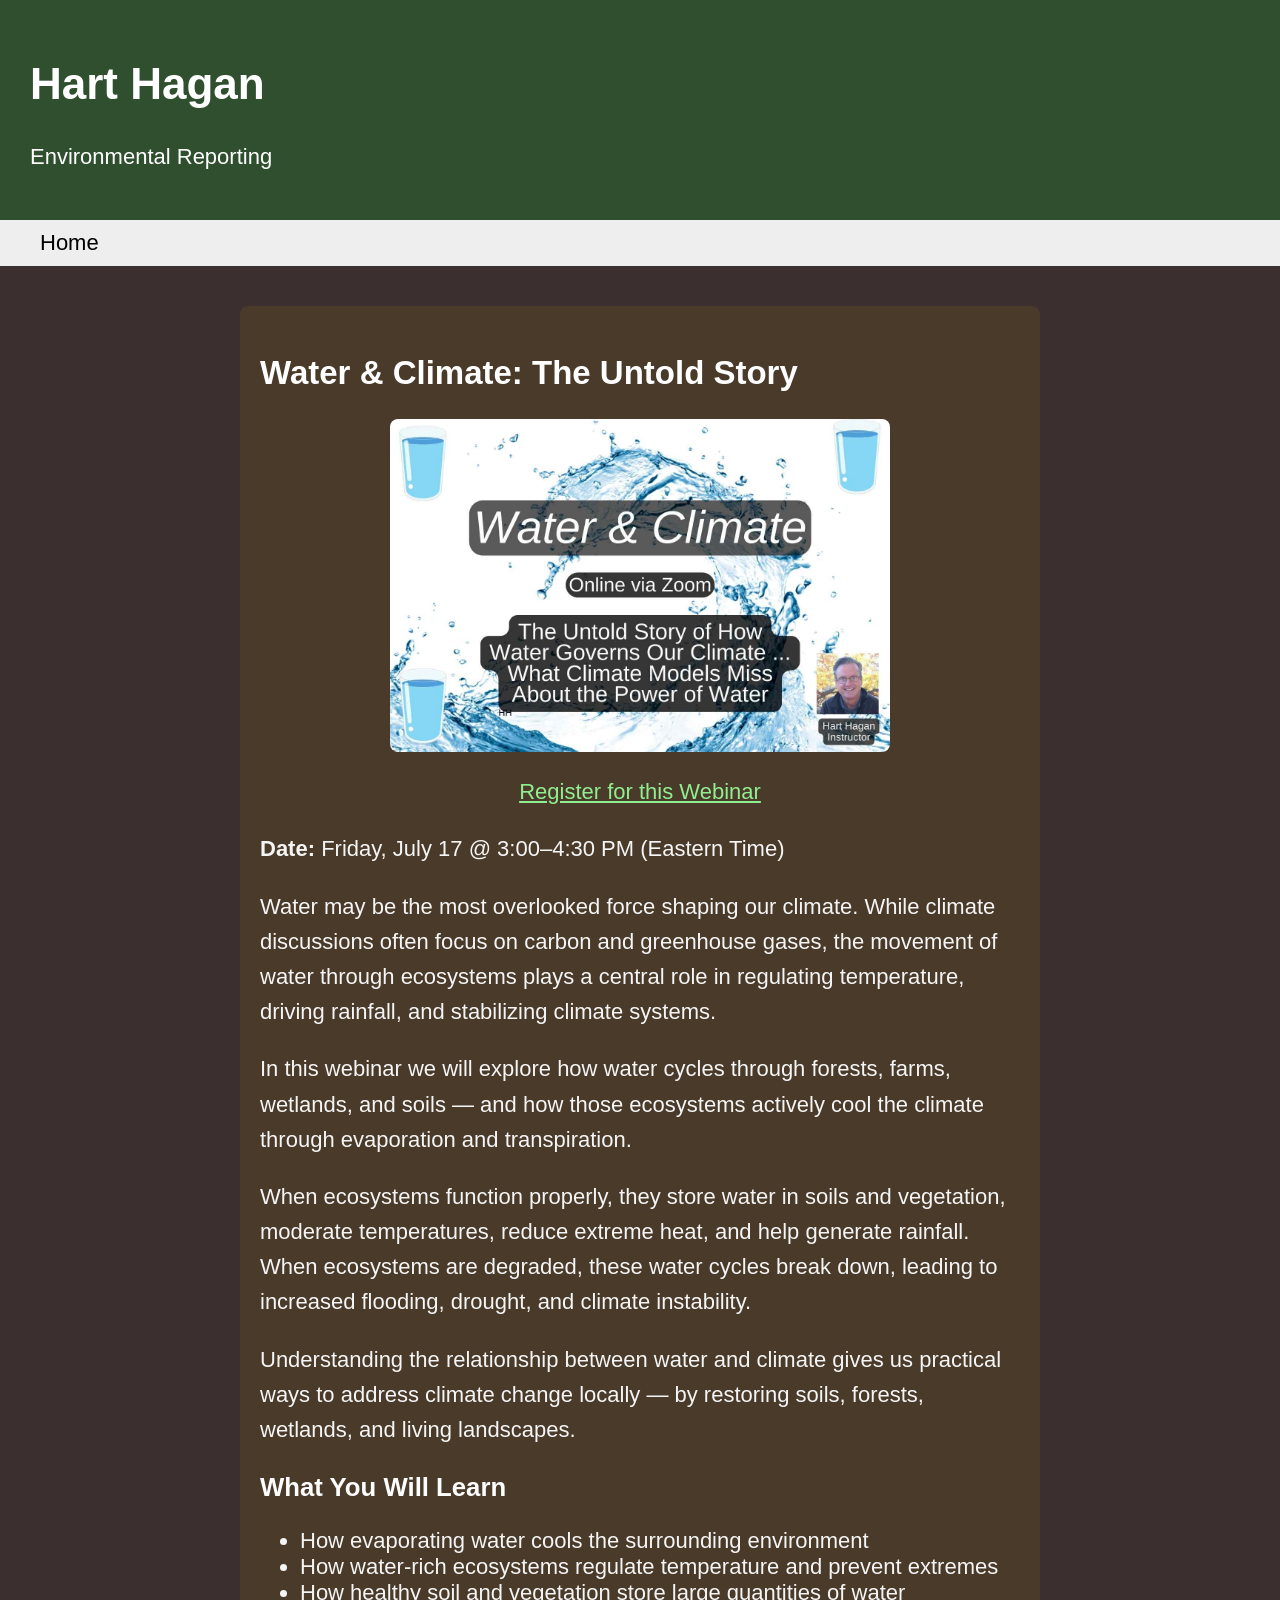
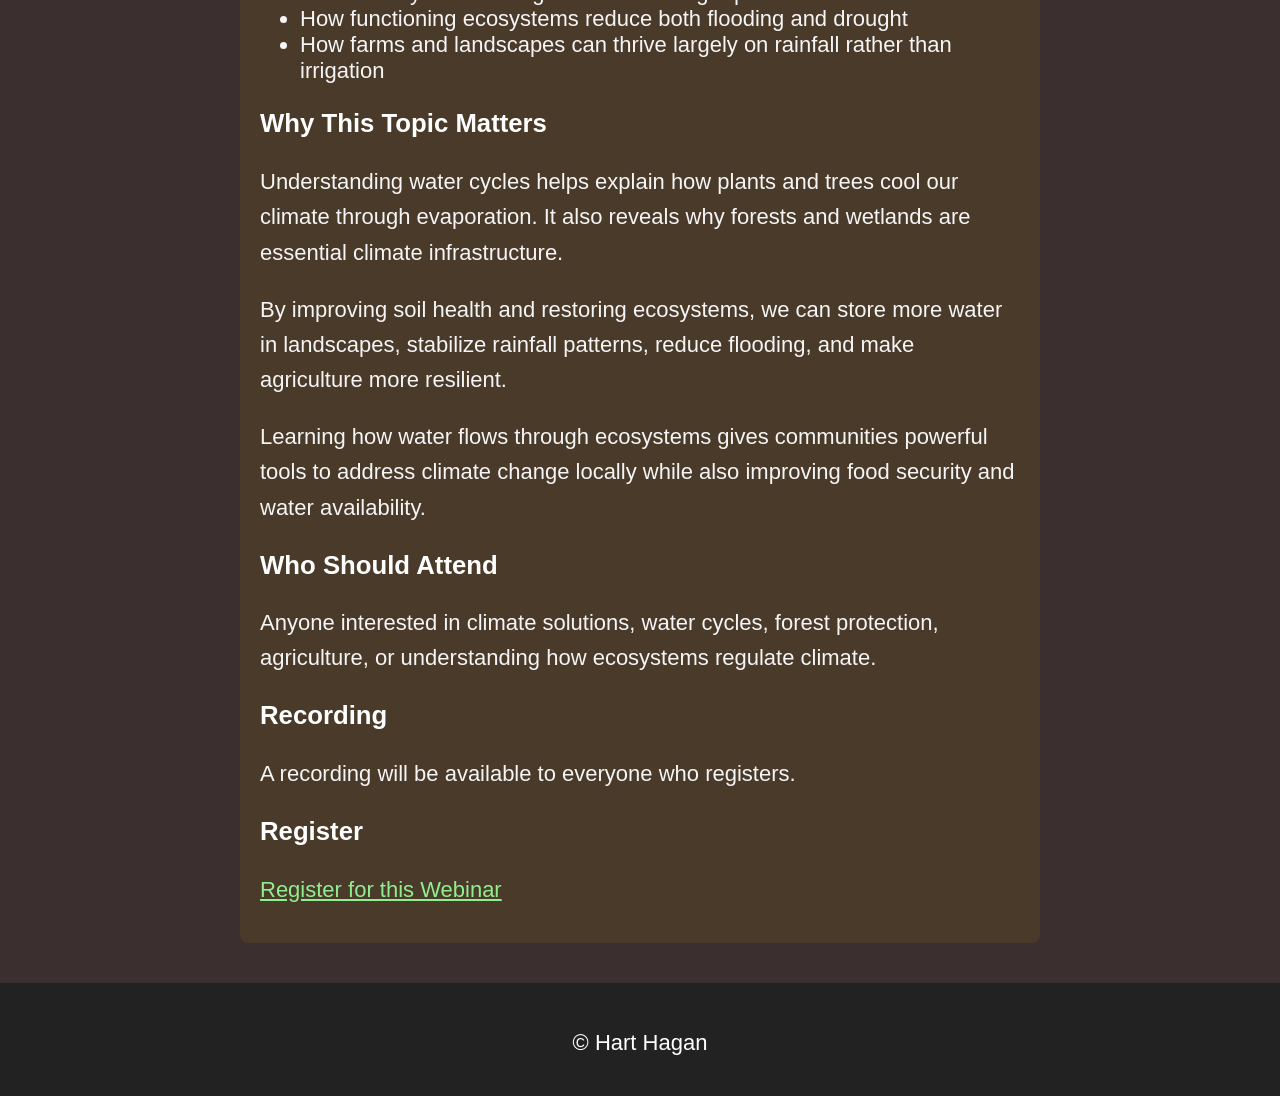
<file: webinars/water-climate.html>
<!DOCTYPE html>
<html>

<head>
<title>Water & Climate: The Untold Story - Hart Hagan</title>

<meta property="og:title" content="Water & Climate: The Untold Story">
<meta property="og:description" content="Free webinar with Hart Hagan exploring how water cycles regulate climate, cool landscapes, and help prevent floods and drought.">
<meta property="og:image" content="https://harthagan.com/images/water-climate.jpg">
<meta property="og:type" content="website">

<meta name="viewport" content="width=device-width, initial-scale=1.0">
<link rel="stylesheet" href="../css/style.css">
<link rel="icon" type="image/svg+xml" href="/favicon.svg">
</head>

<body class="webinar-page">

<header>
<h1>Hart Hagan</h1>
<p>Environmental Reporting</p>
</header>

<nav>
<a href="/index.html">Home</a>
</nav>

<section class="content">

<h2>Water & Climate: The Untold Story</h2>

<img src="../images/water-climate.jpg">
<p style="text-align:center;">
  
  <a href="https://harthagan.kit.com/91ab39fa93" target="_blank" class="register-button">
    Register for this Webinar
  </a>
</p>

<p><strong>Date:</strong> Friday, July 17 @ 3:00–4:30 PM (Eastern Time)</p>

<p>
Water may be the most overlooked force shaping our climate. While climate discussions
often focus on carbon and greenhouse gases, the movement of water through ecosystems
plays a central role in regulating temperature, driving rainfall, and stabilizing
climate systems.
</p>

<p>
In this webinar we will explore how water cycles through forests, farms,
wetlands, and soils — and how those ecosystems actively cool the climate
through evaporation and transpiration.
</p>

<p>
When ecosystems function properly, they store water in soils and vegetation,
moderate temperatures, reduce extreme heat, and help generate rainfall.
When ecosystems are degraded, these water cycles break down, leading to
increased flooding, drought, and climate instability.
</p>

<p>
Understanding the relationship between water and climate gives us practical
ways to address climate change locally — by restoring soils, forests,
wetlands, and living landscapes.
</p>

<h3>What You Will Learn</h3>

<ul>
<li>How evaporating water cools the surrounding environment</li>
<li>How water-rich ecosystems regulate temperature and prevent extremes</li>
<li>How healthy soil and vegetation store large quantities of water</li>
<li>How functioning ecosystems reduce both flooding and drought</li>
<li>How farms and landscapes can thrive largely on rainfall rather than irrigation</li>
</ul>

<h3>Why This Topic Matters</h3>

<p>
Understanding water cycles helps explain how plants and trees cool our
climate through evaporation. It also reveals why forests and wetlands
are essential climate infrastructure.
</p>

<p>
By improving soil health and restoring ecosystems, we can store more
water in landscapes, stabilize rainfall patterns, reduce flooding,
and make agriculture more resilient.
</p>

<p>
Learning how water flows through ecosystems gives communities powerful
tools to address climate change locally while also improving food
security and water availability.
</p>

<h3>Who Should Attend</h3>

<p>
Anyone interested in climate solutions, water cycles, forest protection,
agriculture, or understanding how ecosystems regulate climate.
</p>

<h3>Recording</h3>

<p>A recording will be available to everyone who registers.</p>

<h3>Register</h3>

<p>
<a href="https://harthagan.kit.com/91ab39fa93" target="_blank" class="register-button">
    Register for this Webinar
  </a>
</p>

</section>

<footer>
<p>© Hart Hagan</p>
</footer>

</body>
</html>
</file>
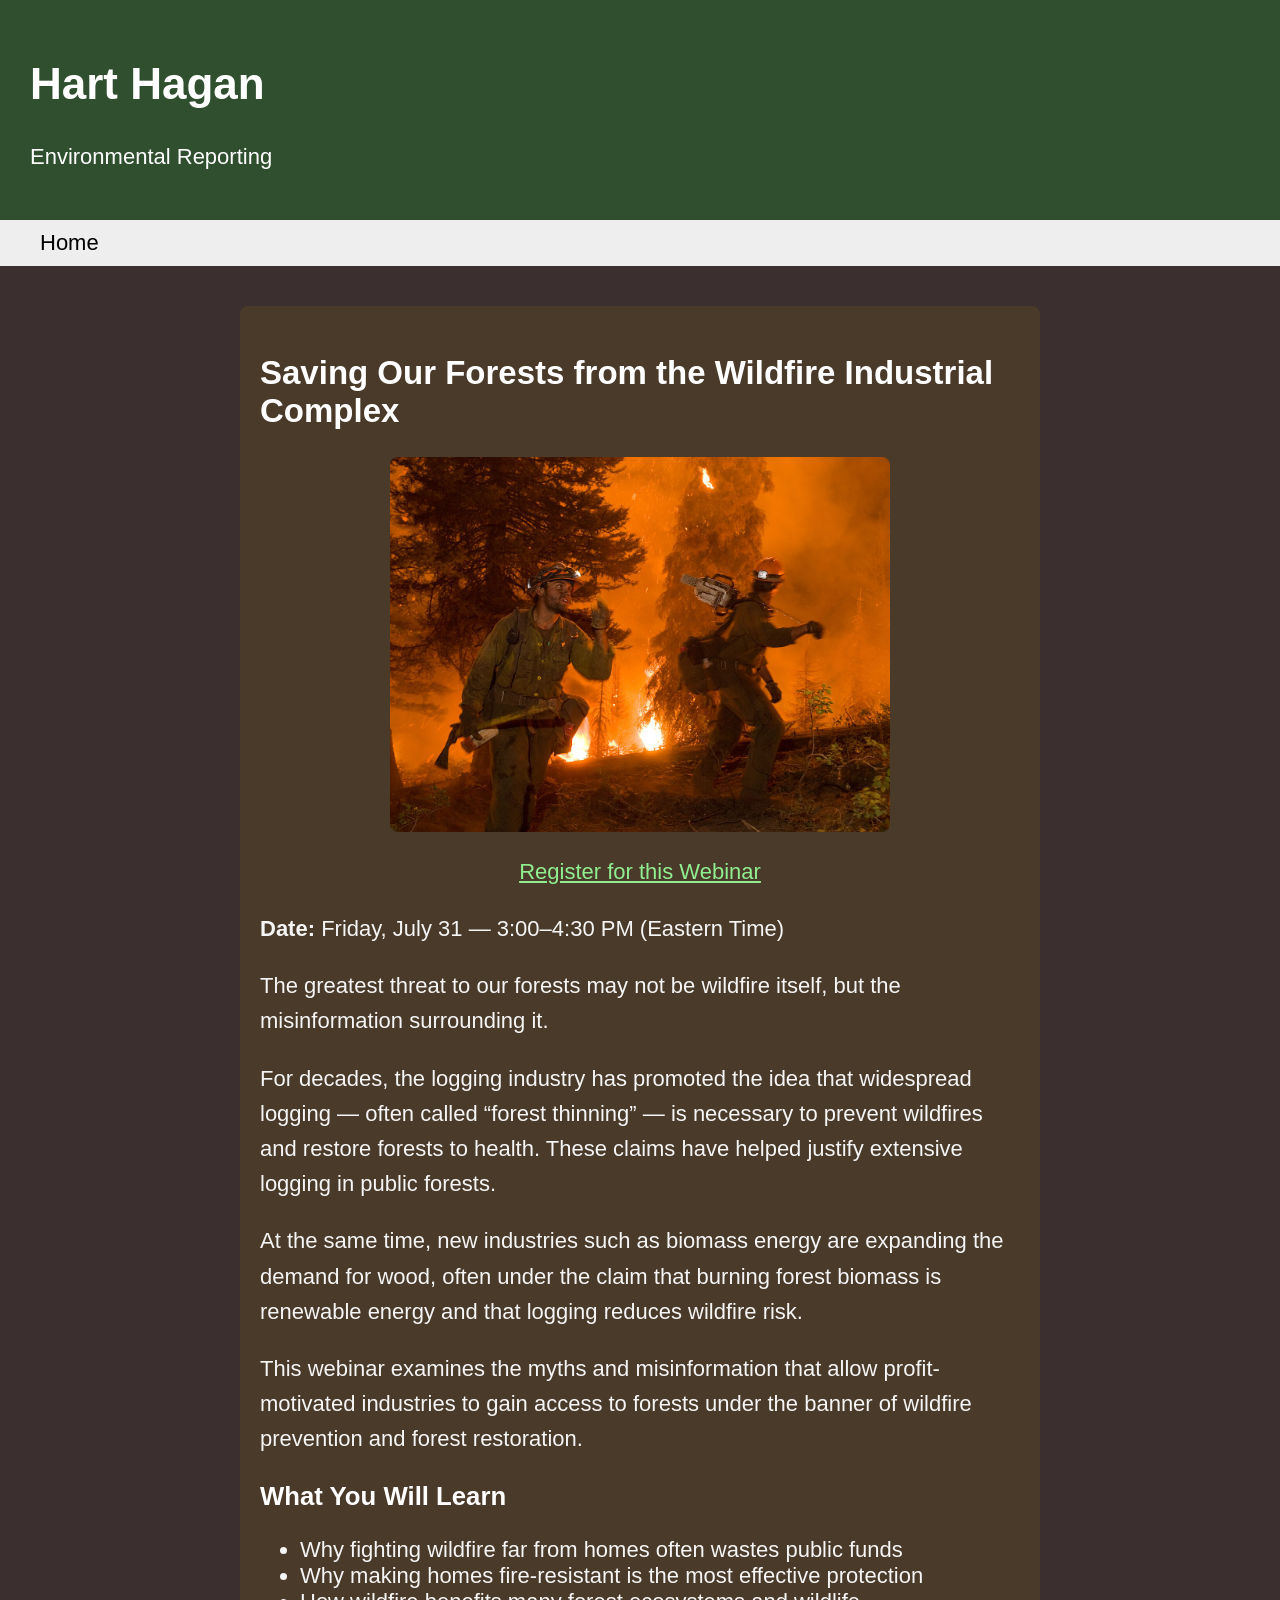
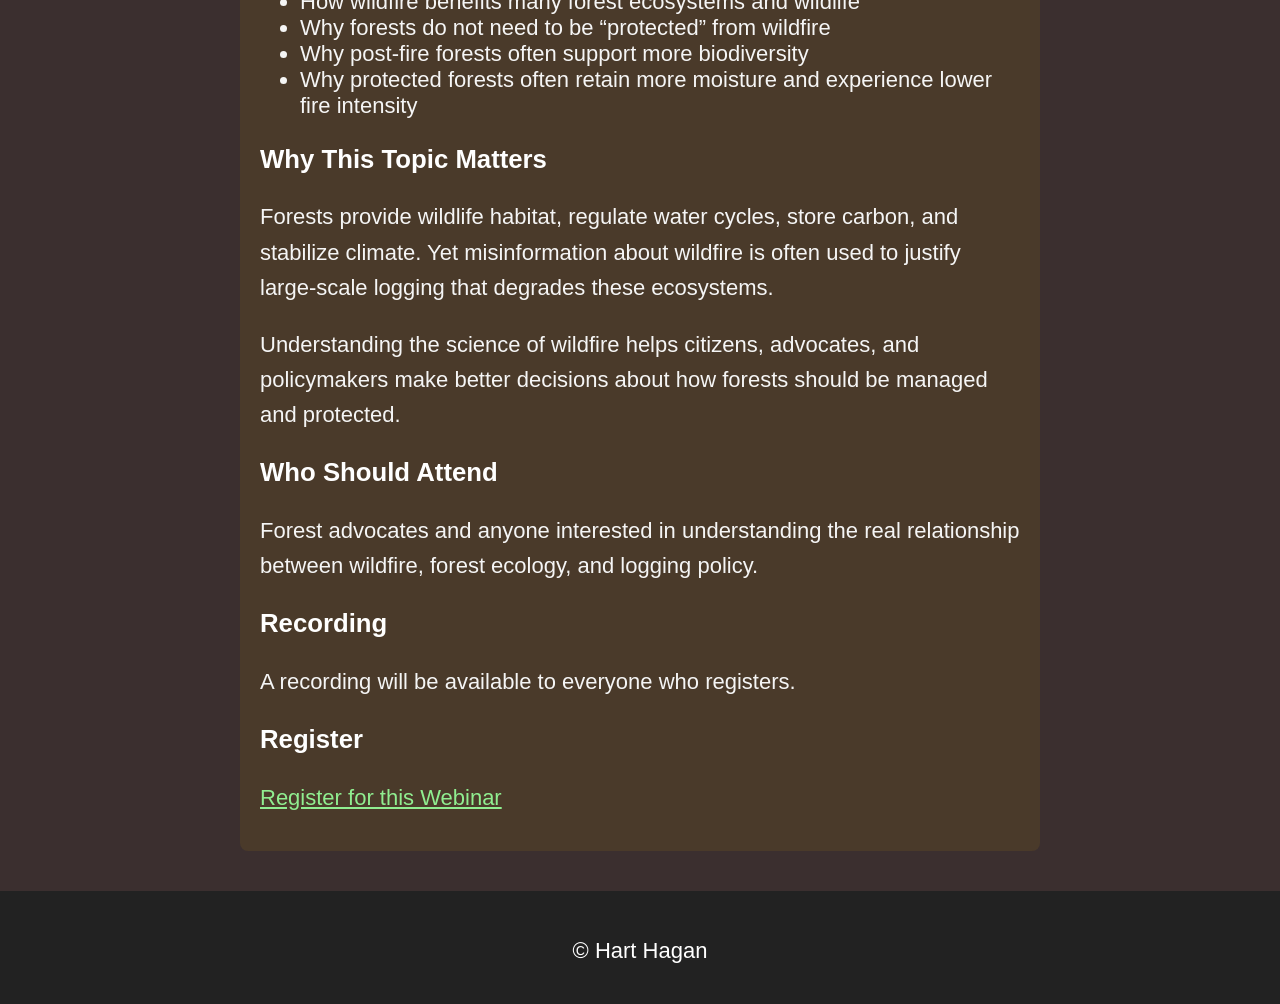
<file: webinars/wildfire-industrial-complex.html>
<!DOCTYPE html>
<html>

<head>
<title>Saving Our Forests from the Wildfire Industrial Complex - Hart Hagan</title>

<meta property="og:title" content="Saving Our Forests from the Wildfire Industrial Complex">
<meta property="og:description" content="Free webinar with Hart Hagan exposing the myths about wildfire, forest thinning, and the logging industry's influence on forest policy.">
<meta property="og:image" content="https://harthagan.com/images/wildfire-industrial-complex.jpg">
<meta property="og:type" content="website">

<meta name="viewport" content="width=device-width, initial-scale=1.0">
<link rel="stylesheet" href="../css/style.css">
<link rel="icon" type="image/svg+xml" href="/favicon.svg">
</head>

<body class="webinar-page">

<header>
<h1>Hart Hagan</h1>
<p>Environmental Reporting</p>
</header>

<nav>
<a href="/index.html">Home</a>
</nav>

<section class="content">

<h2>Saving Our Forests from the Wildfire Industrial Complex</h2>

<img src="../images/wildfire-industrial-complex.jpg">
<p style="text-align:center;">
  <a href="https://harthagan.kit.com/1c79231d97" target="_blank" class="register-button">
    Register for this Webinar
  </a>
</p>

<p><strong>Date:</strong> Friday, July 31 — 3:00–4:30 PM (Eastern Time)</p>

<p>
The greatest threat to our forests may not be wildfire itself, but the misinformation surrounding it.
</p>

<p>
For decades, the logging industry has promoted the idea that widespread logging — often called
“forest thinning” — is necessary to prevent wildfires and restore forests to health. These claims
have helped justify extensive logging in public forests.
</p>

<p>
At the same time, new industries such as biomass energy are expanding the demand for wood,
often under the claim that burning forest biomass is renewable energy and that logging reduces
wildfire risk.
</p>

<p>
This webinar examines the myths and misinformation that allow profit-motivated industries to
gain access to forests under the banner of wildfire prevention and forest restoration.
</p>

<h3>What You Will Learn</h3>

<ul>
<li>Why fighting wildfire far from homes often wastes public funds</li>
<li>Why making homes fire-resistant is the most effective protection</li>
<li>How wildfire benefits many forest ecosystems and wildlife</li>
<li>Why forests do not need to be “protected” from wildfire</li>
<li>Why post-fire forests often support more biodiversity</li>
<li>Why protected forests often retain more moisture and experience lower fire intensity</li>
</ul>

<h3>Why This Topic Matters</h3>

<p>
Forests provide wildlife habitat, regulate water cycles, store carbon, and stabilize climate.
Yet misinformation about wildfire is often used to justify large-scale logging that degrades
these ecosystems.
</p>

<p>
Understanding the science of wildfire helps citizens, advocates, and policymakers make
better decisions about how forests should be managed and protected.
</p>

<h3>Who Should Attend</h3>

<p>
Forest advocates and anyone interested in understanding the real relationship between
wildfire, forest ecology, and logging policy.
</p>

<h3>Recording</h3>

<p>A recording will be available to everyone who registers.</p>

<h3>Register</h3>

<p>
  <a href="https://harthagan.kit.com/1c79231d97" target="_blank" class="register-button">
    Register for this Webinar
  </a>
</p>

</section>

<footer>
<p>© Hart Hagan</p>
</footer>

</body>
</html>
</file>
<file: css/style.css>
@media (max-width: 768px) {

  body {
    font-size: 18px !important;
  }

  h1 {
    font-size: 30px !important;
  }

  h2 {
    font-size: 26px !important;
  }

  h3 {
    font-size: 22px !important;
  }

  p, li {
    font-size: 18px !important;
  }

  .register-button {
    font-size: 18px !important;
    padding: 14px 20px !important;
  }

}

body {
  font-family: Arial, sans-serif;
  margin: 0;
  font-size: 22px;
}

header {
  background: #2f4f2f;
  color: white;
  padding: 30px;
}

nav {
  background: #eeeeee;
  padding: 10px 40px;
}

nav a {
  margin-right: 15px;
  text-decoration: none;
  color: #333;
}

.hero {
  background: #f5f5f5;
  padding: 60px;
}

.content {
  padding: 40px;
}

footer {
  background: #222;
  color: white;
  text-align: center;
  padding: 20px;
}

.hero {
  background: #2f4f2f;
  color: white;
  padding: 60px 40px 30px 40px;
}

.hero h2 {
  font-size: 36px;
  margin-bottom: 15px;
}

.content img {
  width: 100%;
  height: auto;
  display: block;
  margin-bottom: 20px;
}

@media (max-width: 768px) {
  body, p, li {
    font-size: 20px !important;
    line-height: 1.7 !important;
  }

  h1 {
    font-size: 30px !important;
  }

  h2 {
    font-size: 26px !important;
  }

  h3 {
    font-size: 22px !important;
  }

  .hero h2 {
    font-size: 26px !important;
  }
}

@media (max-width: 768px) {
  body, p, li {
    font-size: 20px !important;
    line-height: 1.7 !important;
  }

  h1 {
    font-size: 30px !important;
  }

  h2 {
    font-size: 26px !important;
  }

  h3 {
    font-size: 22px !important;
  }

  .hero h2 {
    font-size: 26px !important;
  }
}
.hero a {
  color: #90ee90;
  font-size: 1em;
  text-decoration: underline;
}

.hero a:hover {
  color: #c1ffc1;
}
.hero {
  margin-bottom: 20px;
  padding-bottom: 10px;
}

.content {
  margin-top: 10px;
}

/* Home page styling */
.home-page {
  background-color: #3b2f2f;
  color: #f5f5f5;
}

.home-page header {
  background: #2f4f2f;
}

.home-page .hero,
.home-page .content {
  background-color: #4a3a2a;
  max-width: 800px;
  margin: 20px auto;
  padding: 25px;
  box-sizing: border-box;
  border-radius: 8px;
  color: #f5f5f5;
}

.home-page nav {
  max-width: 800px;
  margin: 0 auto;
  background: transparent;
  padding: 10px 20px 0;
}

.home-page nav a,
.home-page nav a:hover {
  color: #000000;
}

.home-page .hero img {
  max-width: 500px;
  width: 100%;
  height: auto;
  display: block;
  margin: 0 auto 20px;
  border-radius: 8px;
}

.home-page .content a {
  color: #90ee90;
}

.home-page .content a:hover {
  color: #c1ffc1;
}

.home-page p {
  line-height: 1.6;
  margin-bottom: 16px;
}

/* Webinar page styling */
.webinar-page {
  background-color: #3b2f2f !important;
  color: #f5f5f5 !important;
  -webkit-text-size-adjust: 100%;
  text-size-adjust: 100%;
}

/* Headings */
.webinar-page h1,
.webinar-page h2,
.webinar-page h3 {
  color: #ffffff !important;
}

/* Content sections */
.webinar-page section {
  background-color: #4a3a2a;
  padding: 25px;
  margin-bottom: 20px;
  box-sizing: border-box;
  border-radius: 8px;
}

/* Links */
.webinar-page a {
  color: #90ee90;
}

.webinar-page a:hover {
  color: #c1ffc1;
}

.webinar-page nav a,
.webinar-page nav a:hover {
  color: #000000;
}

/* Center content and improve readability */
.webinar-page main {
  max-width: 800px;
  margin: 40px auto;
  padding: 20px;
}

/* Paragraph spacing */
.webinar-page p {
  line-height: 1.6;
  margin-bottom: 16px;
}

/* Center and contain webinar content */
.webinar-page .content {
  max-width: 800px;
  margin: 40px auto;
  padding: 20px;
  box-sizing: border-box;
}

/* Improve readability */
.webinar-page p {
  line-height: 1.6;
  margin-bottom: 16px;
}

/* Webinar images */
.webinar-page img {
  max-width: 500px !important;
  width: 100% !important;
  height: auto !important;
  display: block;
  margin: 20px auto;
  border-radius: 8px;
}
@media (max-width: 768px) {

  .home-page .hero,
  .home-page .content {
    margin: 16px;
    padding: 20px;
  }

  .home-page nav {
    margin: 0 16px;
    padding: 10px 20px 0;
  }

  .webinar-page {
    font-size: 20px !important;
  }

  .webinar-page h1 {
    font-size: 32px !important;
  }

  .webinar-page h2 {
    font-size: 28px !important;
  }

  .webinar-page h3 {
    font-size: 24px !important;
  }

  .webinar-page p,
  .webinar-page li,
  .webinar-page a,
  .webinar-page strong {
    font-size: 20px !important;
  }

  .webinar-page .register-button {
    font-size: 20px !important;
    padding: 16px 24px !important;
  }

}
</file>
